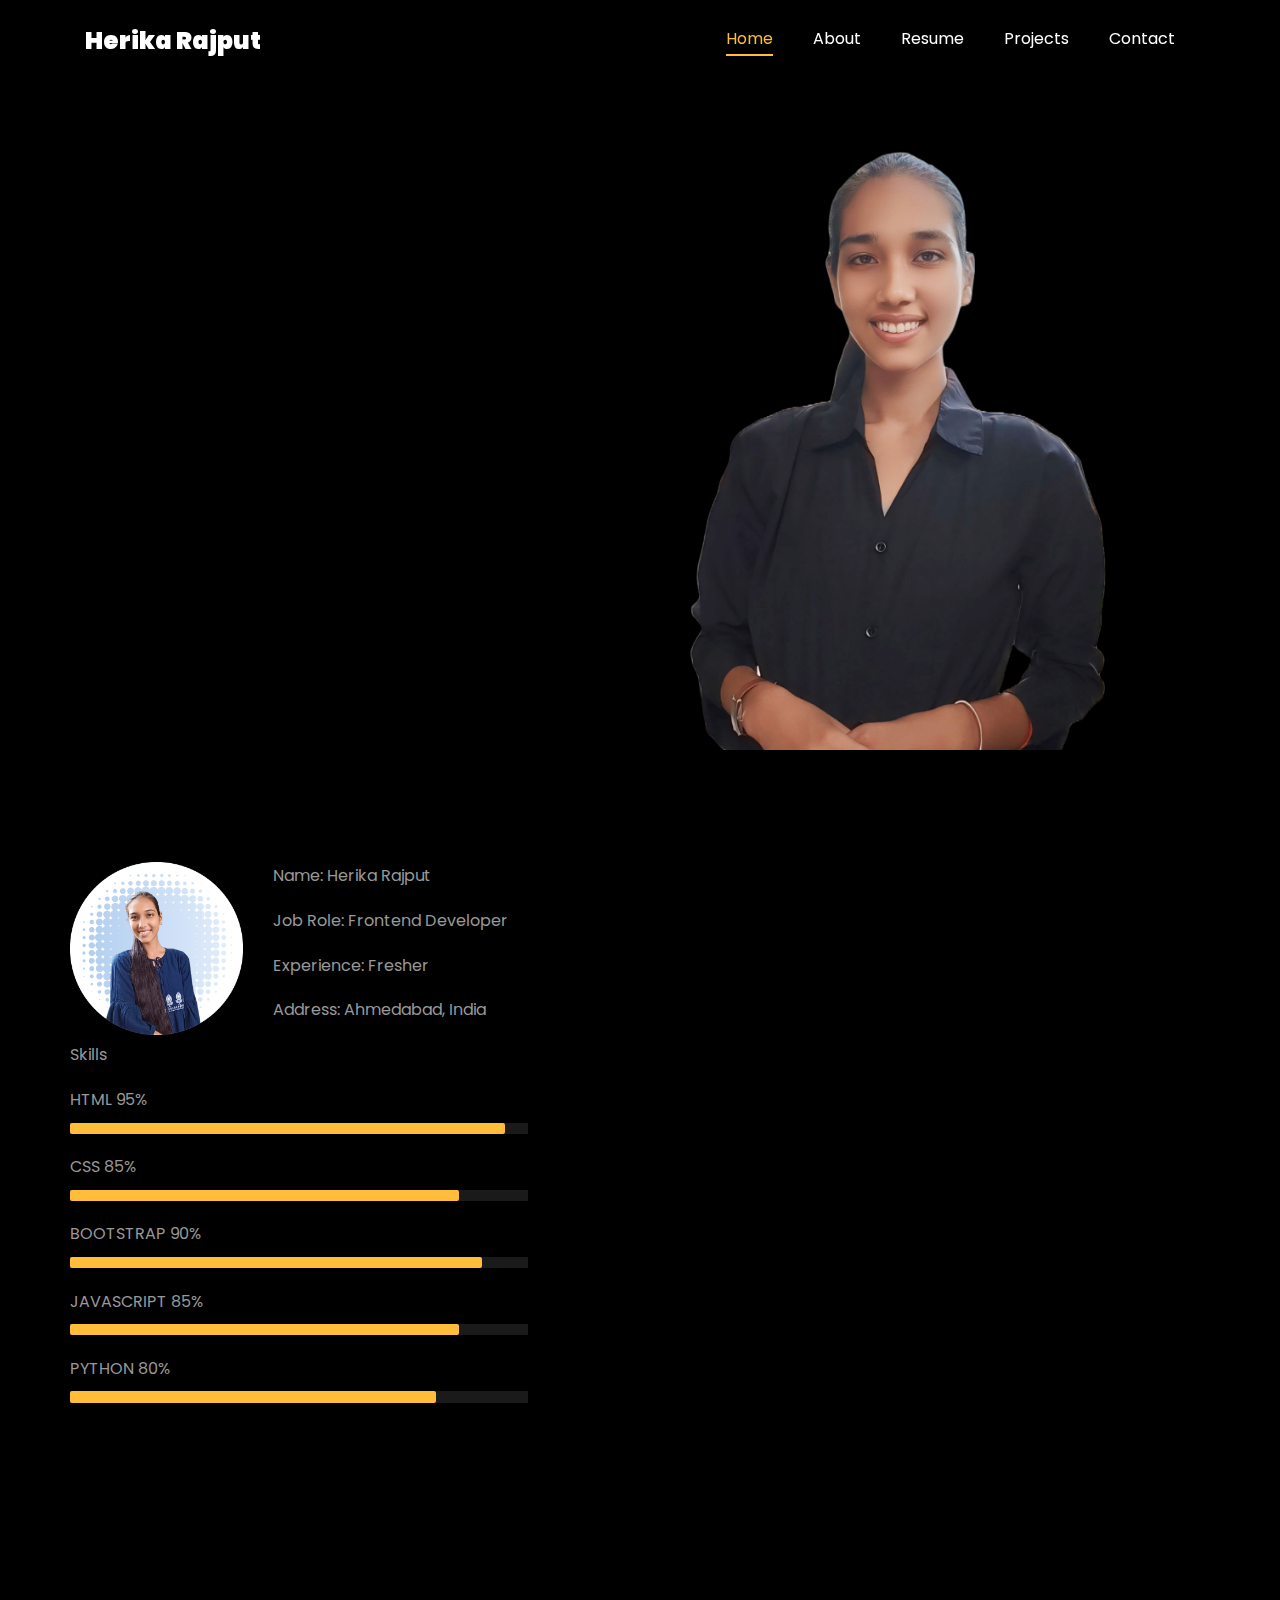
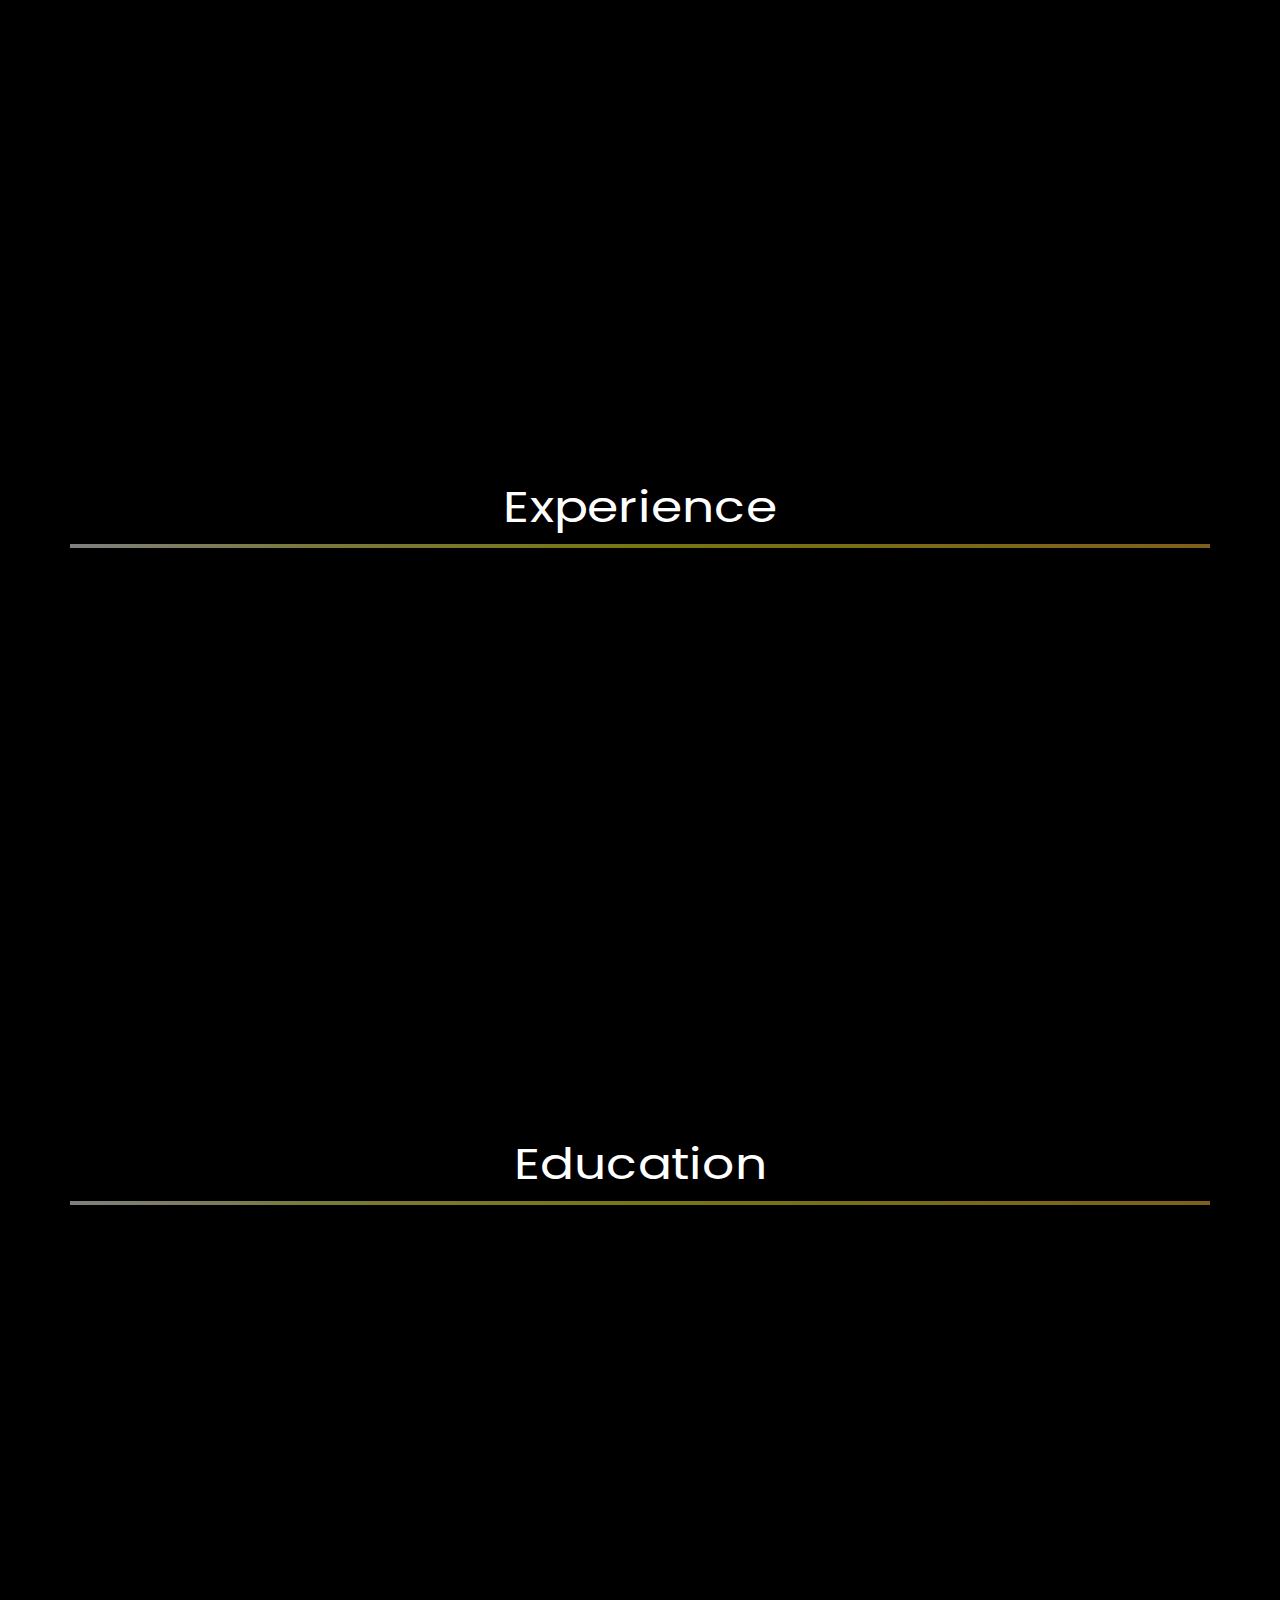
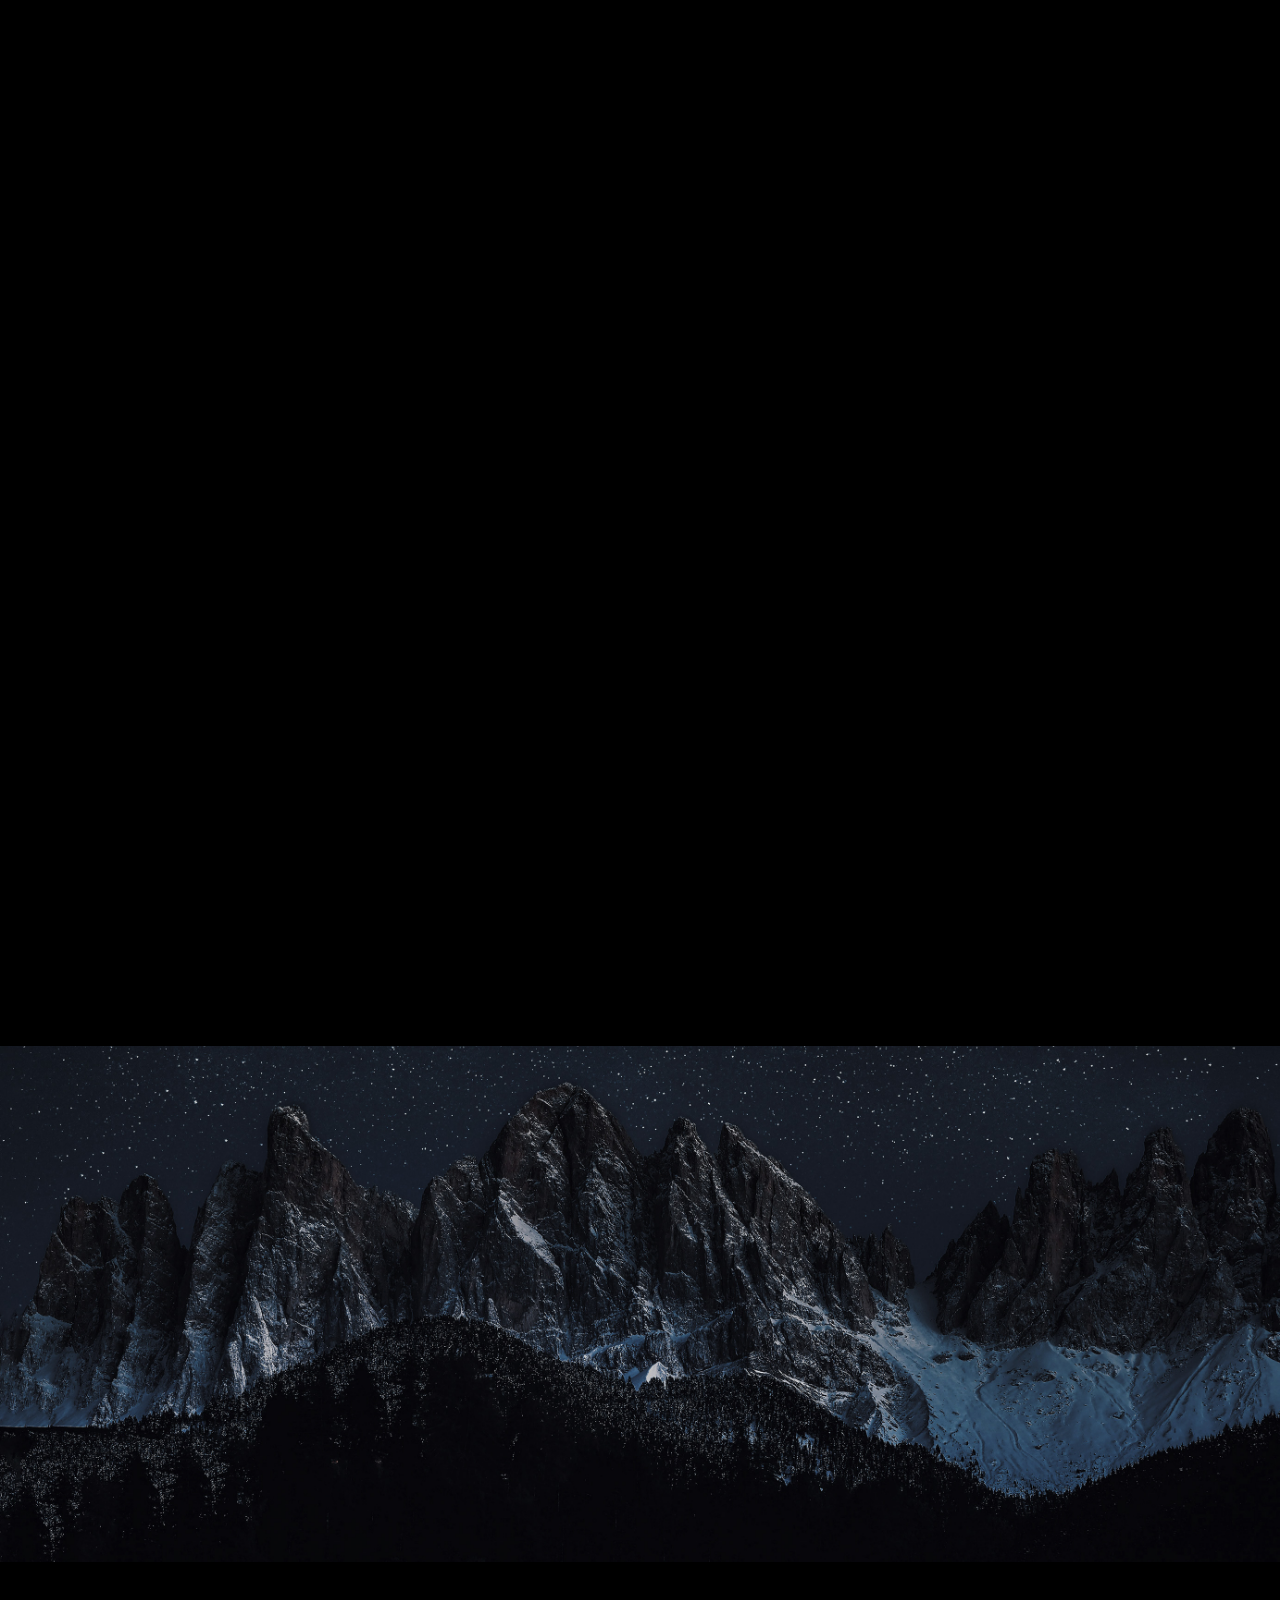
<file: Portfolio-Website-Template-main/index.html>
<!DOCTYPE html>
<html lang="en">

<head>
	<title>Herika Rajput Portfolio</title>
	<meta charset="utf-8">
	<meta name="viewport" content="width=device-width, initial-scale=1, shrink-to-fit=no">

	<link href="https://fonts.googleapis.com/css?family=Poppins:100,200,300,400,500,600,700,800,900" rel="stylesheet">

	<link rel="stylesheet" href="style.css">

	<link rel="stylesheet" href="css/open-iconic-bootstrap.min.css">
	<link rel="stylesheet" href="css/animate.css">

	<link rel="stylesheet" href="css/owl.carousel.min.css">
	<link rel="stylesheet" href="css/owl.theme.default.min.css">
	<link rel="stylesheet" href="css/magnific-popup.css">

	<link rel="stylesheet" href="css/aos.css">

	<link rel="stylesheet" href="css/ionicons.min.css">

	<link rel="stylesheet" href="css/flaticon.css">
	<link rel="stylesheet" href="css/icomoon.css">
	<link rel="stylesheet" href="css/style.css">

</head>

<body data-spy="scroll" data-target=".site-navbar-target" data-offset="300">


	<nav class="navbar navbar-expand-lg navbar-dark ftco_navbar ftco-navbar-light site-navbar-target" id="ftco-navbar">
		<div class="container">
			<a class="navbar-brand" href="index.html">Herika Rajput</a>
			<button class="navbar-toggler js-fh5co-nav-toggle fh5co-nav-toggle" type="button" data-toggle="collapse"
				data-target="#ftco-nav" aria-controls="ftco-nav" aria-expanded="false" aria-label="Toggle navigation">
				<span class="oi oi-menu"></span> Menu
			</button>

			<div class="collapse navbar-collapse" id="ftco-nav">
				<ul class="navbar-nav nav ml-auto">
					<li class="nav-item"><a href="#home-section" class="nav-link"><span>Home</span></a></li>
					<li class="nav-item"><a href="#about-section" class="nav-link"><span>About</span></a></li>
					<li class="nav-item"><a href="#resume-section" class="nav-link"><span>Resume</span></a></li>
					<li class="nav-item"><a href="#project-section" class="nav-link"><span>Projects</span></a></li>
					<li class="nav-item"><a href="#contact-section" class="nav-link"><span>Contact</span></a></li>
				</ul>
			</div>
		</div>
	</nav>
	<section id="home-section" class="hero">
		<div class="home-slider  owl-carousel">
			<div class="slider-item ">
				<div class="overlay"></div>
				<div class="container">
					<div class="row d-md-flex no-gutters slider-text align-items-end justify-content-end"
						data-scrollax-parent="true">
						<div class="one-third js-fullheight order-md-last img"
							style="background-image:url(images/bg_1.png);">
							<div class="overlay"></div>
						</div>
						<div class="one-forth d-flex  align-items-center ftco-animate"
							data-scrollax=" properties: { translateY: '70%' }">
							<div class="text">
								<span class="subheading">Hello!</span>
								<h1 class="mb-4 mt-3">I'm <span>Herika Rajput</span></h1>

								<!-- Element to contain animated typing -->
								<span id="typing-animation"></span>

								<script>

									// Initialize the typing animation
									const typingAnimationElement = document.getElementById('typing-animation');

									// Create an array of typing text
									const typingTexts = [
										//'Engineer  ',
										//'YouTuber  ',
										//'Teacher   ',
										'Developer   ',
										'Student   ',
									];

									// Create a function to display the typing animation for a given text
									function playTypingAnimation(text) {
										// Loop through each character and add it to the element
										for (let i = 0; i < text.length; i++) {
											setTimeout(() => {
												typingAnimationElement.textContent += text[i];
											}, i * 200); // Increase the delay to slow down the typing animation
										}

										// Once the animation is complete, reset the text and start over
										setTimeout(() => {
											typingAnimationElement.textContent = '';
											playTypingAnimation(typingTexts[(typingTexts.indexOf(text) + 1) % typingTexts.length]);
										}, text.length * 200);
									}

									// Start the typing animation loop
									playTypingAnimation(typingTexts[0]);

								</script>

								<br>
								<br>
								<h2>Web Developer</h2>
								<!-- <h2 class="d-flex" style="margin-bottom: 0">With over 5 years of experience</h2> -->
								<!-- <br> -->
								<!-- <p><a href="https://www.youtube.com/@RishabhMishraOfficial"
										class="btn btn-primary py-3 px-4">YouTube</a> -->
								<a href="https://github.com/herikarajput3" target="_blank"
									class="btn btn-primary py-3 px-4">My
									works</a>
								<!-- <a href="https://github.com/rishabhnmishra"
										class="btn btn-white btn-outline-white py-3 px-4">My works</a> -->
								</p>
							</div>
						</div>
					</div>
				</div>
			</div>
		</div>
	</section>



	<section class="ftco-about img ftco-section ftco-no-pb" id="about-section">
		<div class="container">
			<div class="row">
				<div class="row d-flex align-items-stretch">
					<!-- <div class="row d-flex"> -->
					<div class="col-md-6 col-lg-5 d-flex">
						<div class="img-about img d-flex align-items-stretch">
							<div class="overlay">
								<div class="row">
									<div class="col-sm-6 col-md-5">
										<div class="about-img">
											<img src="images/about-me.png" class="img-fluid rounded b-shadow-a" alt="">
										</div>
									</div>
									<!-- Details next to profile image -->
									<div class="col-sm-6 col-md-7">
										<div class="about-info">
											<p><span class="title-s">Name: </span> <span>Herika Rajput</span></p>
											<p><span class="title-s">Job Role: </span> <span>Frontend Developer</span>
											</p>
											<p><span class="title-s">Experience: </span> <span>Fresher</span>
											</p>
											<p><span class="title-s">Address: </span> <span>Ahmedabad, India</span></p>
										</div>
									</div>
								</div>

								<div class="skill-mf">
									<p class="title-s">Skills</p>
									<span>HTML</span> <span class="pull-right">95%</span>
									<div class="progress">
										<div class="progress-bar" role="progressbar" style="width: 95%;"
											aria-valuenow="95" aria-valuemin="0" aria-valuemax="100"></div>
									</div>

									<span>CSS</span> <span class="pull-right">85%</span>
									<div class="progress">
										<div class="progress-bar" role="progressbar" style="width: 85%"
											aria-valuenow="85" aria-valuemin="0" aria-valuemax="100"></div>
									</div>

									<span>BOOTSTRAP</span> <span class="pull-right">90%</span>
									<div class="progress">
										<div class="progress-bar" role="progressbar" style="width: 90%"
											aria-valuenow="90" aria-valuemin="0" aria-valuemax="100"></div>
									</div>

									<span>JAVASCRIPT</span> <span class="pull-right">85%</span>
									<div class="progress">
										<div class="progress-bar" role="progressbar" style="width: 85%"
											aria-valuenow="85" aria-valuemin="0" aria-valuemax="100"></div>
									</div>

									<span>PYTHON</span> <span class="pull-right">80%</span>
									<div class="progress">
										<div class="progress-bar" role="progressbar" style="width: 80%"
											aria-valuenow="80" aria-valuemin="0" aria-valuemax="100"></div>
									</div>
								</div>
							</div>
						</div>
					</div>

					<div class="col-md-6 col-lg-7 pl-lg-5 pb-5">
						<div class="row justify-content-start pb-3">
							<div class="col-md-12 heading-section ftco-animate">

								<h1 class="big">About</h1>
								<h2 class="mb-4">About Me</h2>

								<p>I'm a third-year BCA student passionate about technology and continuous learning.
									Although I lack formal experience, I see every challenge as a chance to grow in
									software development.</p>

								<p>Currently focused on web development, my goal is to help businesses succeed by
									building impactful, user-friendly websites.</p>

								<p>I’m open to collaboration and excited to connect with like-minded individuals on
									exciting projects.</p>

								<ul class="about-info mt-4 px-md-0 px-2">
									<li class="d-flex"><span>Profile:</span> <span>Frontend Developer</span>
									</li>
									<li class="d-flex"><span>Domain:</span> <span>Web Development</span></li>
									<li class="d-flex"><span>Education:</span> <span>Bachelor of Computer
											Application (BCA)</span></li>
									<li class="d-flex"><span>Language:</span> <span>English, Hindi, Gujarati</span></li>
									<li class="d-flex"><span>Technologies:</span> <span>HTML, CSS, Bootstrap 5</span>
									</li>
									<li class="d-flex"><span>Other Skills:</span> <span>GitHub</span></li>
									<li class="d-flex"><span>Interest:</span> <span>Learning new technologies, Web
											Development</span></li>
								</ul>
							</div>
						</div>


						<div class="counter-wrap ftco-animate d-flex mt-md-3">
							<div class="text">
								<p class="mb-4">
									<span class="number" data-number="5">0</span> <span>+</span>
									<span>&nbsp; Projects completed</span>
								</p>
								<p><a href="https://www.linkedin.com/in/herika-rajput/" target="_blank"
										class="btn btn-primary py-3 px-3">LinkedIn</a></p>
							</div>
						</div>
					</div>
				</div>
			</div>
		</div>
	</section>




	<section class="ftco-section ftco-no-pb" id="resume-section">
		<div class="container">
			<div class="row justify-content-center pb-5">
				<div class="col-md-10 heading-section text-center ftco-animate">
					<h1 class="big big-2">Resume</h1>
					<h2 class="mb-4">Resume</h2>
					<p>I'm a third-year BCA student with a strong foundation in HTML, CSS, and Bootstrap. Eager to
						expand my skills in web development, I am passionate about building responsive, user-friendly
						websites and continuously learning new technologies.</p>
				</div>
			</div>

			<div class="row">
				<h1 class="big-4">Experience</h1>
				<div class="underline"></div>
			</div>
			<br>

			<!-- <div class="row">
				<div class="col-md-6">
					<div class="resume-wrap ftco-animate">
						<span class="date">2021-Present</span>
						<h2>Senior Data Analyst</h2>
						<span class="position">Merkle</span>
						<p class="mt-4">Merkle, a leading CXM and media company with over 10K+ professionals globally.
							It's a part of Dentsu International.
						<ul>
							<li>Analysed ad campaigns, clickstream, and customer surveys data, identified an increasing
								demand and launched a strategic product line.</li>
							<li>Developed time series forecasting models to predict sales and optimize marketing
								budgets, got model performance of 92%.</li>
							<li>Designed and executed A/B tests, performed rigorous statistical analysis. Led to 20% MoM
								increase in the conversion rate.</li>
						</ul>
						</p>
					</div>

				</div>

				<div class="col-md-6">
					<div class="resume-wrap ftco-animate">
						<span class="date">2018-2021</span>
						<h2>Senior Data Analyst</h2>
						<span class="position">iQuanti</span>
						<p class="mt-4">iQuanti is a data-driven digital marketing analytics and solutions company,
							helps top 100 global brands.
						<ul>
							<li>Performed in-depth market research and analysis to create online pages. Resulted in
								~100% website growth and 30% increase in conversion rate YoY.</li>
							<li>Delivered multiple training and mentorship sessions on analytical tools like SQL, MS
								Excel, Power BI, Tableau and Python.</li>
							<li>Performed migration and enhancements for merchandising dashboard, involved data
								integration and its feature improvement.</li>
						</ul>
						</p>
					</div>

				</div>
			</div> -->

			<div class="row">
				<div class="col-md-6">
					<div class="resume-wrap ftco-animate">
						<span class="date">2024-Present</span>
						<h2>Frontend Developer (Student)</h2>
						<span class="position">Bachelor of Computer Applications (BCA)</span>
						<p class="mt-4">
							Currently pursuing BCA with a focus on web development. Proficient in:
						<ul>
							<li>Building responsive websites using HTML, CSS, and Bootstrap.</li>
							<li>Creating clean and user-friendly designs while ensuring cross-browser compatibility.
							</li>
							<li>Collaborating on projects and learning new technologies to expand my skill set.</li>
						</ul>
						</p>
					</div>
				</div>

				<div class="col-md-6">
					<div class="resume-wrap ftco-animate">
						<span class="date">2023-2024</span>
						<h2>Web Development Projects</h2>
						<span class="position">Personal & Academic Projects</span>
						<p class="mt-4">
							Worked on multiple web development projects:
						<ul>
							<li>Developed responsive landing pages using HTML, CSS, and Bootstrap.</li>
							<li>Collaborated with peers on projects focused on learning front-end technologies.</li>
							<li>Continuously improving skills in web development and design best practices.</li>
						</ul>
						</p>
					</div>
				</div>
			</div>

			<br>
			<br>

			<div class="row">
				<h1 class="big-4">Education</h1>
				<div class="underline"></div>
			</div>
			<br>

			<!-- <div class="row">
				<div class="col-md-6">
					<div class="resume-wrap ftco-animate">
						<span class="date">2014-2018</span>
						<h2>Bachelor of Engineering</h2>
						<span class="position">Visvesvaraya Technological University</span>
						<p class="mt-4">Grade: First class distinction.</p>
					</div>
				</div>

				<div class="col-md-6">
					<div class="resume-wrap ftco-animate">
						<span class="date">2012-2013</span>
						<h2>Higher Secondary School</h2>
						<span class="position">Army Public School</span>
						<p class="mt-4">Grade: First class distinction.</p>
					</div>
				</div>
			</div> -->

			<div class="row">
				<div class="col-md-6">
					<div class="resume-wrap ftco-animate">
						<span class="date">2022-Present</span>
						<h2>Bachelor of Computer Applications</h2>
						<span class="position">Government BCA College</span>
						<p class="mt-4">Currently pursuing a BCA.</p>
					</div>
				</div>

				<div class="col-md-6">
					<div class="resume-wrap ftco-animate">
						<span class="date">2019-2021</span>
						<h2>Higher Secondary School</h2>
						<span class="position">Madhav International School</span>
						<p class="mt-4">Grade: First class distinction.</p>
					</div>
				</div>
			</div>

			<div class="row justify-content-center mt-5">
				<div class="col-md-6 text-center ftco-animate">
					<p><a href="#" class="btn btn-primary py-4 px-5">Download CV</a></p>
				</div>
			</div>
		</div>
	</section>



	<section class="ftco-section" id="project-section">
		<div class="container">
			<div class="row justify-content-center mb-5 pb-5">
				<div class="col-md-7 heading-section text-center ftco-animate">
					<h1 class="big big-2">Projects</h1>
					<h2 class="mb-4">Projects</h2>
					<p>Below are examples of web development projects using HTML, CSS, and Bootstrap.</p>

				</div>
			</div>
			<div class="row d-flex">
				<div class="col-md-4 d-flex ftco-animate">
					<div class="blog-entry justify-content-end">
						<a href="https://github.com/herikarajput3/Bootstrap-Projects/tree/main/Project_1"
							target="_blank" class="block-20 zoom-effect"
							style="background-image: url('images/proj_1.jpg');">
						</a>
						<div class="text mt-3 float-right d-block">

							<h3 class="heading"><a
									href="https://github.com/herikarajput3/Bootstrap-Projects/tree/main/Project_1"
									target="_blank">Ashion
									- Best Fashion Design</a></h3>
							<p>Created a responsive fashion design website showcasing the latest trends and styles,
								featuring an elegant layout and user-friendly navigation.</p>
						</div>
					</div>
				</div>
				<div class="col-md-4 d-flex ftco-animate">
					<div class="blog-entry justify-content-end">
						<a href="https://github.com/herikarajput3/Bootstrap-Projects/tree/main/Project_2"
							target="_blank" class="block-20 zoom-effect"
							style="background-image: url('images/proj_2.jpg');">
						</a>
						<div class="text mt-3 float-right d-block">

							<h3 class="heading"><a
									href="https://github.com/herikarajput3/Bootstrap-Projects/tree/main/Project_2"
									target="_blank">Thapa Technical Website with Bootstrap 5.3</a></h3>
							<p>Developed a responsive website using Bootstrap 5.3, featuring modern design elements and
								intuitive navigation for a seamless user experience.</p>
						</div>
					</div>
				</div>
				<!-- <div class="col-md-4 d-flex ftco-animate">
					<div class="blog-entry">
						<a href="https://github.com/rishabhnmishra/Madhav_Store_Analysis_PowerBI/blob/main/Madhav%20Store%20dashboard.jpg"
							class="block-20 zoom-effect" style="background-image: url('images/proj_3.jpg');">
						</a>
						<div class="text mt-3 float-right d-block">

							<h3 class="heading"><a
									href="https://github.com/rishabhnmishra/Madhav_Store_Analysis_PowerBI/blob/main/Madhav%20Store%20dashboard.jpg">Power
									BI Sales dashboard Project for Beginners</a></h3>
							<p>Designed a power bi dashboard for Madhav Store to track and analyze the online sales data
								acorss India.</p>
						</div>
					</div>
				</div> -->
			</div>
			<!-- <br> -->
			<!-- added justify-content-center to center align the last two projects -->
			<!-- <div class="row d-flex justify-content-center">
				<div class="col-md-4 d-flex ftco-animate">
					<div class="blog-entry justify-content-end">
						<a href="https://github.com/rishabhnmishra/sales_forecasting/tree/main"
							class="block-20 zoom-effect" style="background-image: url('images/proj_4.jpg');">
						</a>
						<div class="text mt-3 float-right d-block">

							<h3 class="heading"><a
									href="https://github.com/rishabhnmishra/sales_forecasting/tree/main">Sales Forecast-
									Time Series Forecasting</a></h3>
							<p>Used multiple machine learning models to forecast sales (retail store) and performed time
								series analysis.</p>
						</div>
					</div>
				</div>
				<div class="col-md-4 d-flex ftco-animate">
					<div class="blog-entry justify-content-end">
						<a href="https://github.com/rishabhnmishra/customer_segmentation/blob/main/Customer_Segmentation-final.ipynb"
							class="block-20 zoom-effect" style="background-image: url('images/proj_5.jpg');">
						</a>
						<div class="text mt-3 float-right d-block">

							<h3 class="heading"><a
									href="https://github.com/rishabhnmishra/customer_segmentation/blob/main/Customer_Segmentation-final.ipynb">Customer
									Segmentation using clustering model</a></h3>
							<p>Developed a ML model to give various recommendations of financial products &amp; services
								on target customer groups.</p>
						</div>
					</div>
				</div>
			</div> -->
		</div>
	</section>

	<section class="ftco-section ftco-no-pt ftco-no-pb ftco-counter img" id="section-counter">
		<div class="container">
			<div class="row d-md-flex align-items-center">
				<div class="col-md d-flex justify-content-center counter-wrap ftco-animate">
					<div class="block-18">
						<div class="text">
							<strong class="number" data-number="2">0</strong>
							<span>Skills Acquired</span>
						</div>
					</div>
				</div>
				<div class="col-md d-flex justify-content-center counter-wrap ftco-animate">
					<div class="block-18">
						<div class="text">
							<strong class="number" data-number="3">0</strong>
							<span>Projects</span>
						</div>
					</div>
				</div>
				<div class="col-md d-flex justify-content-center counter-wrap ftco-animate">
					<div class="block-18">
						<div class="text">
							<strong class="number" data-number="10">0</strong>
							<span>Courses Taken</span>
						</div>
					</div>
				</div>
				<div class="col-md d-flex justify-content-center counter-wrap ftco-animate">
					<div class="block-18">
						<div class="text">
							<strong class="number" data-number="50">0</strong>
							<span>Cups of coffee</span>
						</div>
					</div>
				</div>
			</div>
		</div>

		<div class="ftco-section ftco-hireme img margin-top" style="background-image: url(images/bg_1.jpg)">
			<!-- <div class="container"> -->
			<div class="row justify-content-center">
				<div class="col-md-7 ftco-animate text-center">
					<h2>More projects on<span> Github </span> </h2>
					<div class="heading">
						<h4> I love to build user-friendly websites and explore the latest web development trends </h4>

						<br>
						<p><a href="https://github.com/herikarajput3" class="btn btn-primary py-3 px-5"
								target="_blank">GitHub</a></p>
					</div>
				</div>
			</div>
			<!-- </div> -->
		</div>
	</section>



	<section class="ftco-section contact-section ftco-no-pb" id="contact-section">
		<div class="container">
			<div class="row justify-content-center mb-5 pb-3">
				<div class="col-md-7 heading-section text-center ftco-animate">
					<h1 class="big big-2">Contact</h1>
					<h2 class="mb-4">Contact Me</h2>
					<p>Below are the details to reach out to me!</p>
				</div>
			</div>

			<div class="row d-flex contact-info mb-5">
				<div class="col-md-6 col-lg-3 d-flex ftco-animate">
					<div class="align-self-stretch box p-4 text-center">
						<div class="icon d-flex align-items-center justify-content-center">
							<span class="icon-map-signs"></span>
						</div>
						<h3 class="mb-4">Address</h3>
						<p>Ahmedabad, India</p>
					</div>
				</div>
				<div class="col-md-6 col-lg-3 d-flex ftco-animate">
					<div class="align-self-stretch box p-4 text-center">
						<div class="icon d-flex align-items-center justify-content-center">
							<span class="icon-phone2"></span>
						</div>
						<h3 class="mb-4">Contact Number</h3>
						<p><a href="tel://0101010101">+ 0 101 0101 101</a></p>
					</div>
				</div>
				<div class="col-md-6 col-lg-3 d-flex ftco-animate">
					<div class="align-self-stretch box p-4 text-center">
						<div class="icon d-flex align-items-center justify-content-center">
							<span class="icon-paper-plane"></span>
						</div>
						<h3 class="mb-4">Email Address</h3>
						<p><a href="mailto:info@yoursite.com">herikarajput0344.com</a></p>
					</div>
				</div>
				<div class="col-md-6 col-lg-3 d-flex ftco-animate">
					<div class="align-self-stretch box p-4 text-center">
						<div class="icon d-flex align-items-center justify-content-center">
							<span class="icon-globe"></span>
						</div>
						<h3 class="mb-4">Download Resume</h3>
						<p><a href="#">resumelink</a></p>
					</div>
				</div>

				<div class="container">
					<br>
					<br>
					<div class="row justify-content-center">
						<div class="col-md-7 ftco-animate text-center">
							<h2>Have a<span> Question? </span> <a href="#" class="btn btn-primary py-3 px-5">Click
									Here</a> </h2>
						</div>
					</div>
					<br>
					<ul class="ftco-footer-social list-unstyled d-flex justify-content-center align-items-center mb-0">
						<li class="ftco-animate normal-txt">Find me on </li>
						<!-- <li class="ftco-animate"><a href="https://www.youtube.com/@RishabhMishraOfficial"><span
									class="icon-youtube"></span></a></li> -->
						<li class="ftco-animate"><a href="https://www.linkedin.com/in/herika-rajput/"><span
									class="icon-linkedin"></span></a></li>
						<li class="ftco-animate"><a href="#"><span
									class="icon-twitter"></span></a></li>
						<li class="ftco-animate"><a href="#"><span
									class="icon-facebook"></span></a></li>
						<li class="ftco-animate"><a href="#"><span
									class="icon-instagram"></span></a></li>
					</ul>
					<br>
				</div>
			</div>
	</section>




	<footer class="ftco-footer ftco-section">
		<div class="container">
			<div class="row">
				<div class="col-md-12 text-center">

					<p><!-- Link back to Colorlib can't be removed. Template is licensed under CC BY 3.0. -->
						Copyright &copy;
						<script>document.write(new Date().getFullYear());</script> All rights reserved | This template
						is made with <i class="icon-heart color-danger" aria-hidden="true"></i> by <a
							href="https://colorlib.com" target="_blank">Colorlib</a>
						<!-- Link back to Colorlib can't be removed. Template is licensed under CC BY 3.0. -->
					</p>
				</div>
			</div>
		</div>
	</footer>


	<!-- loader -->
	<div id="ftco-loader" class="show fullscreen"><svg class="circular" width="48px" height="48px">
			<circle class="path-bg" cx="24" cy="24" r="22" fill="none" stroke-width="4" stroke="#eeeeee" />
			<circle class="path" cx="24" cy="24" r="22" fill="none" stroke-width="4" stroke-miterlimit="10"
				stroke="#F96D00" />
		</svg></div>


	<script src="js/jquery.min.js"></script>
	<script src="js/jquery-migrate-3.0.1.min.js"></script>
	<script src="js/popper.min.js"></script>
	<script src="js/bootstrap.min.js"></script>
	<script src="js/jquery.easing.1.3.js"></script>
	<script src="js/jquery.waypoints.min.js"></script>
	<script src="js/jquery.stellar.min.js"></script>
	<script src="js/owl.carousel.min.js"></script>
	<script src="js/jquery.magnific-popup.min.js"></script>
	<script src="js/aos.js"></script>
	<script src="js/jquery.animateNumber.min.js"></script>
	<script src="js/scrollax.min.js"></script>

	<script src="js/main.js"></script>

</body>

</html>
</file>
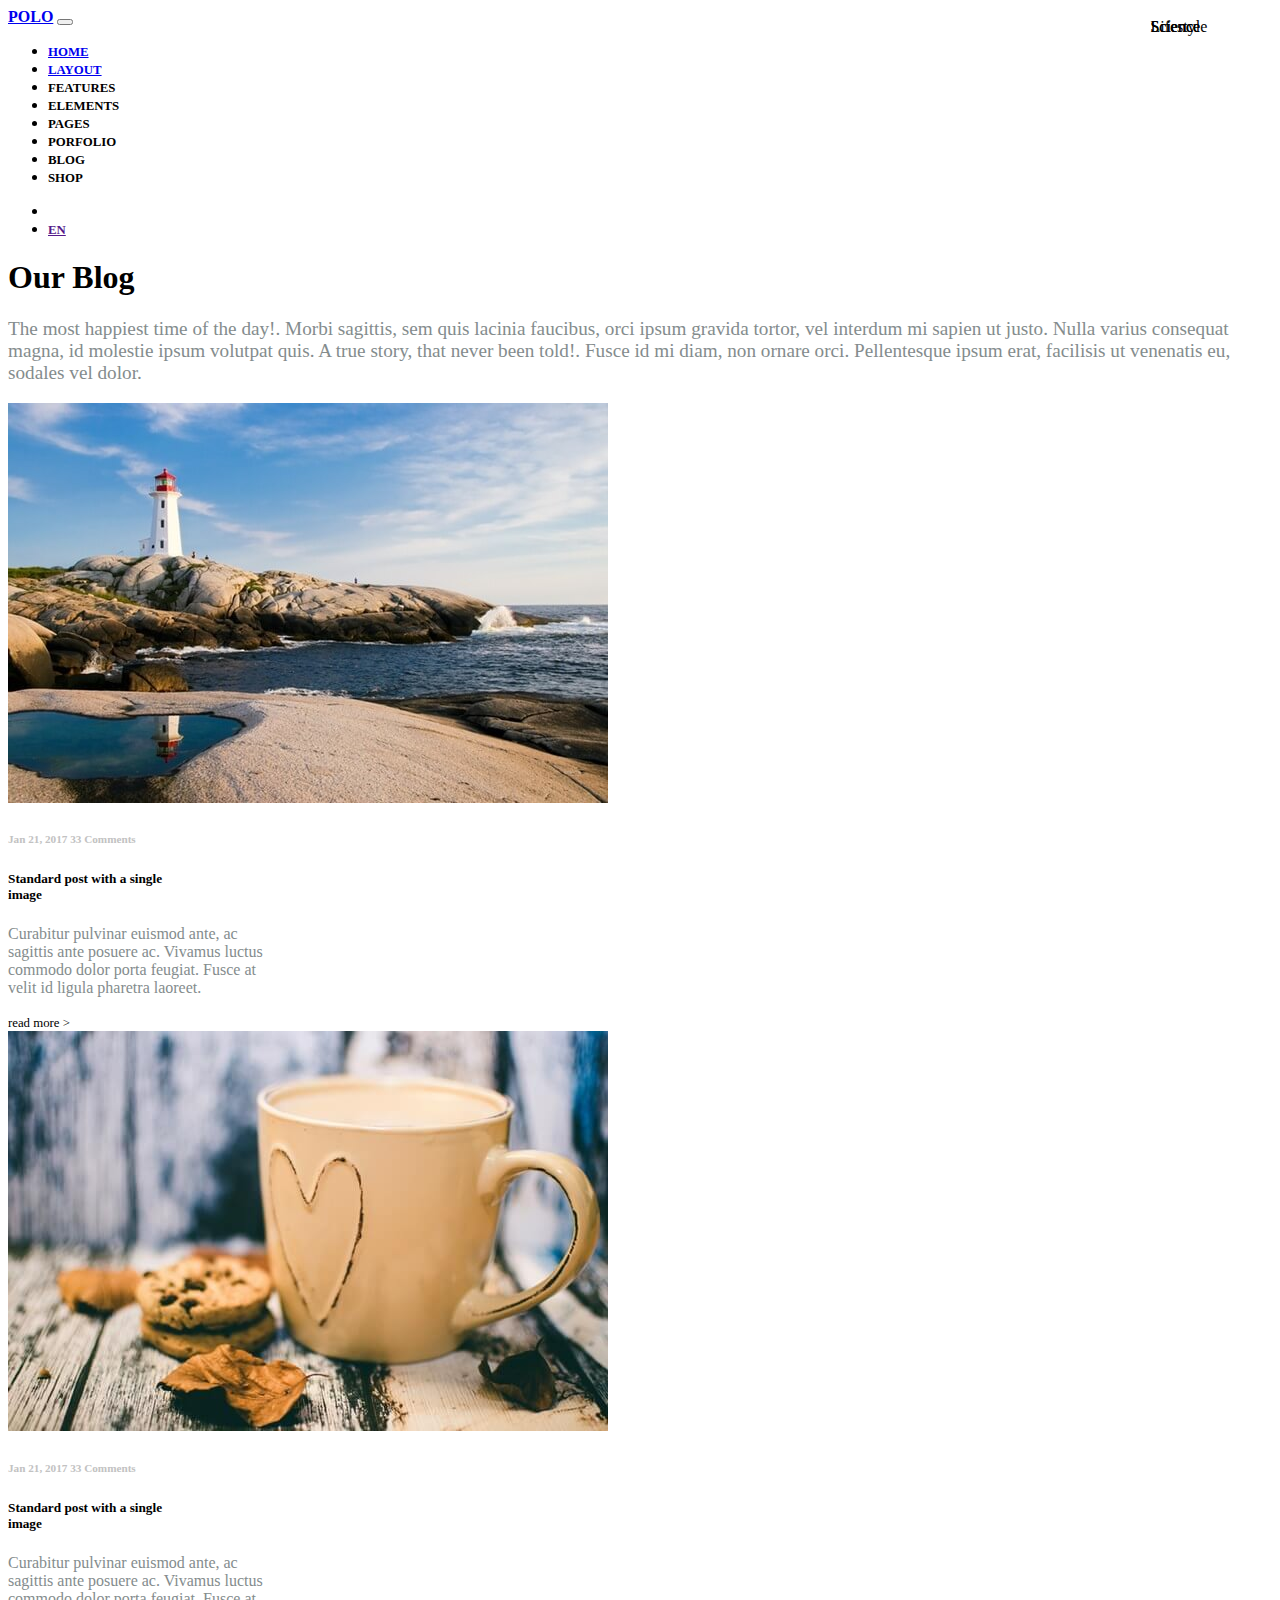
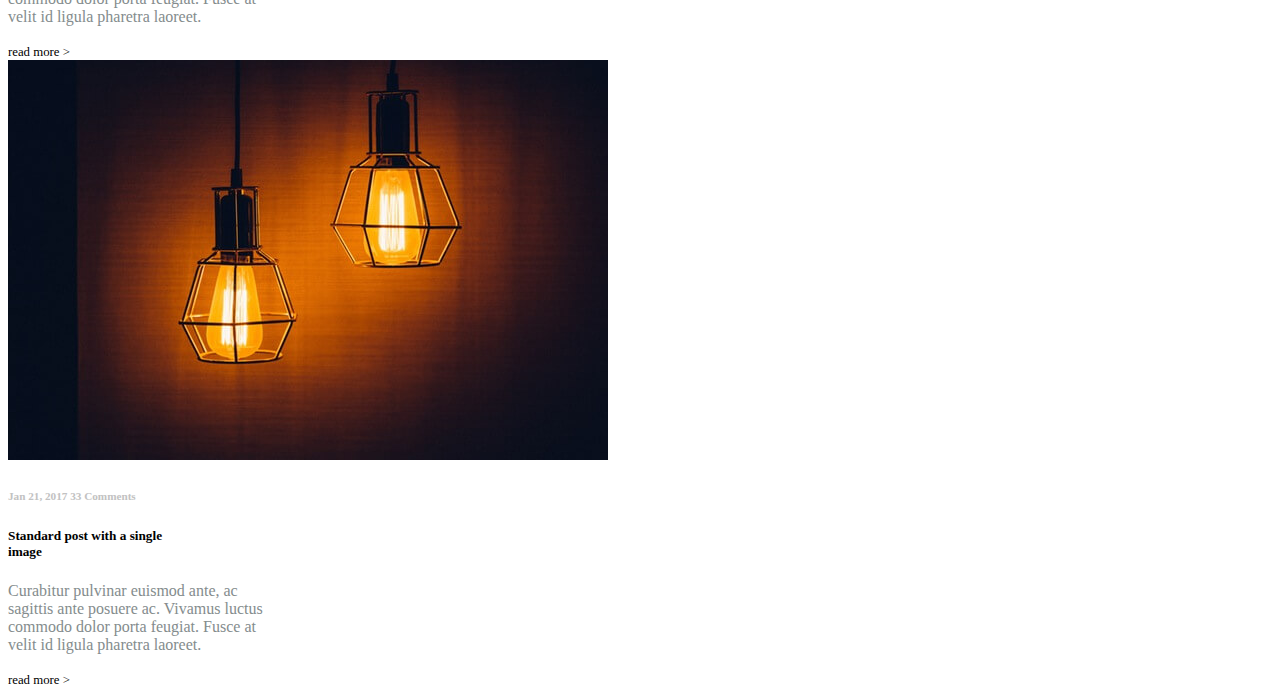
<file: Project_3/index.html>
<!DOCTYPE html>
<html lang="en">

<head>
    <meta charset="UTF-8">
    <meta name="viewport" content="width=device-width, initial-scale=1.0">
    <title>POLO|Multi-Purpose HTML5 Template</title>

    <!-- Bootstrap CDN -->
    <link href="https://cdn.jsdelivr.net/npm/bootstrap@5.1.3/dist/css/bootstrap.min.css" rel="stylesheet"
        integrity="sha384-1BmE4kWBq78iYhFldvKuhfTAU6auU8tT94WrHftjDbrCEXSU1oBoqyl2QvZ6jIW3" crossorigin="anonymous">

    <script src="https://cdn.jsdelivr.net/npm/bootstrap@5.1.3/dist/js/bootstrap.bundle.min.js"
        integrity="sha384-ka7Sk0Gln4gmtz2MlQnikT1wXgYsOg+OMhuP+IlRH9sENBO0LRn5q+8nbTov4+1p"
        crossorigin="anonymous"></script>

    <!-- Font Awesome CDN -->
    <link rel="stylesheet" href="https://cdnjs.cloudflare.com/ajax/libs/font-awesome/6.6.0/css/all.min.css"
        integrity="sha512-Kc323vGBEqzTmouAECnVceyQqyqdsSiqLQISBL29aUW4U/M7pSPA/gEUZQqv1cwx4OnYxTxve5UMg5GT6L4JJg=="
        crossorigin="anonymous" referrerpolicy="no-referrer" />
    <!-- external css -->
    <link rel="stylesheet" href="style.css">
</head>

<body class="bg-light">

    <!-- Navigation bar -->
    <nav class="navbar fixed-top navbar-expand-lg navbar-light bg-white shadow p-2">
        <div class="container-fluid">
            <a class="navbar-brand fs-1" href="#">POLO</a>
            <button class="navbar-toggler" type="button" data-bs-toggle="collapse"
                data-bs-target="#navbarSupportedContent" aria-controls="navbarSupportedContent" aria-expanded="false"
                aria-label="Toggle navigation">
                <span class="navbar-toggler-icon"></span>
            </button>
            <div class="collapse navbar-collapse" id="navbarSupportedContent">
                <ul class="navbar-nav ms-auto mb-2 mb-lg-0">
                    <li class="nav-item">
                        <a class="nav-link" href="#">Home</a>
                    </li>
                    <li class="nav-item">
                        <a class="nav-link" href="#">Layout</a>
                    </li>
                    <li class="nav-item">
                        <a class="nav-link">features</a>
                    </li>
                    <li class="nav-item">
                        <a class="nav-link">elements</a>
                    </li>
                    <li class="nav-item">
                        <a class="nav-link">pages</a>
                    </li>
                    <li class="nav-item">
                        <a class="nav-link">porfolio</a>
                    </li>
                    <li class="nav-item">
                        <a class="nav-link">blog</a>
                    </li>
                    <li class="nav-item">
                        <a class="nav-link">shop</a>
                    </li>
                </ul>
                <ul class="navbar-nav">

                    <li class="nav-item">
                        <a class="nav-link" href=""><i class="fa-solid fa-magnifying-glass"></i></a>
                    </li>
                    <li class="nav-item">
                        <a class="nav-link" href=""><i class="fa-solid fa-globe position-relative"></i>
                            <span class="position-absolute start-85 translate-middle badge fw-light text-dark"> EN
                            </span>
                        </a>
                    </li>
                </ul>
            </div>
        </div>
    </nav>

    <header>
        <div class="container px-5 mt-5 pt-5">
            <div class="row">
                <div class="col-12">
                    <h1 class="text-uppercase my-5 display-5 blog"><span
                            class="border-bottom border-info border-3 mt-5">Our</span> Blog</h1>

                    <p class="blog-para lh-sm mb-5">
                        The most happiest time of the day!. Morbi sagittis, sem quis lacinia faucibus, orci ipsum
                        gravida tortor, vel interdum mi sapien ut justo. Nulla varius consequat magna, id molestie ipsum
                        volutpat quis. A true story, that never been told!. Fusce id mi diam, non ornare orci.
                        Pellentesque ipsum erat, facilisis ut venenatis eu, sodales vel dolor.

                    </p>
                </div>
            </div>
            <div class="row mb-5">
                <!-- 1st col -->
                <div class="col-xl-4 col-md-6 gy-4">
                    <div class="card">
                        <img src="assets/1st img.jpg" class="card-img-top card-img" alt="...">
                        <div class="label btn btn-primary rounded-pill p-0">Lifestyle</div>
                        <div class="card-body">
                            <h6 class="date">Jan 21, 2017 33 Comments</h6>
                            <h5 class="card-title">Standard post with a single <br> image</h5>
                            <p class="card-text">Curabitur pulvinar euismod ante, ac <br>sagittis ante posuere ac.
                                Vivamus
                                luctus <br> commodo dolor porta feugiat. Fusce at <br> velit id ligula pharetra laoreet.
                            </p>
                            <a href="#" class="link text-uppercase">read more &gt;</a>
                        </div>
                    </div>
                </div>
                <!-- 2nd col -->
                <div class="col-xl-4 col-md-6 gy-4">
                    <div class="card">
                        <img src="assets/2nd img.jpg" class="card-img-top card-img" alt="...">
                        <div class="label btn btn-primary rounded-pill p-0">Science</div>
                        <div class="card-body">
                            <h6 class="date">Jan 21, 2017 33 Comments</h6>
                            <h5 class="card-title ">Standard post with a single <br> image</h5>
                            <p class="card-text">Curabitur pulvinar euismod ante, ac <br>sagittis ante posuere ac.
                                Vivamus
                                luctus <br> commodo dolor porta feugiat. Fusce at <br> velit id ligula pharetra laoreet.
                            </p>
                            <a href="#" class="link text-uppercase">read more &gt;</a>
                        </div>
                    </div>
                </div>
                <!-- 3rd col -->
                <div class="col-xl-4 col-md-6 gy-4">
                    <div class="card">
                        <img src="assets/3rd img.jpg" class="card-img-top card-img" alt="...">
                        <div class="label btn btn-primary rounded-pill p-0">Science</div>
                        <div class="card-body">
                            <h6 class="date">Jan 21, 2017 33 Comments</h6>
                            <h5 class="card-title">Standard post with a single <br> image</h5>
                            <p class="card-text">Curabitur pulvinar euismod ante, ac <br>sagittis ante posuere ac.
                                Vivamus
                                luctus <br> commodo dolor porta feugiat. Fusce at <br> velit id ligula pharetra laoreet.
                            </p>
                            <a href="#" class="link text-uppercase">read more &gt;</a>
                        </div>
                    </div>
                </div>
            </div>
        </div>
    </header>

</body>

</html>
</file>
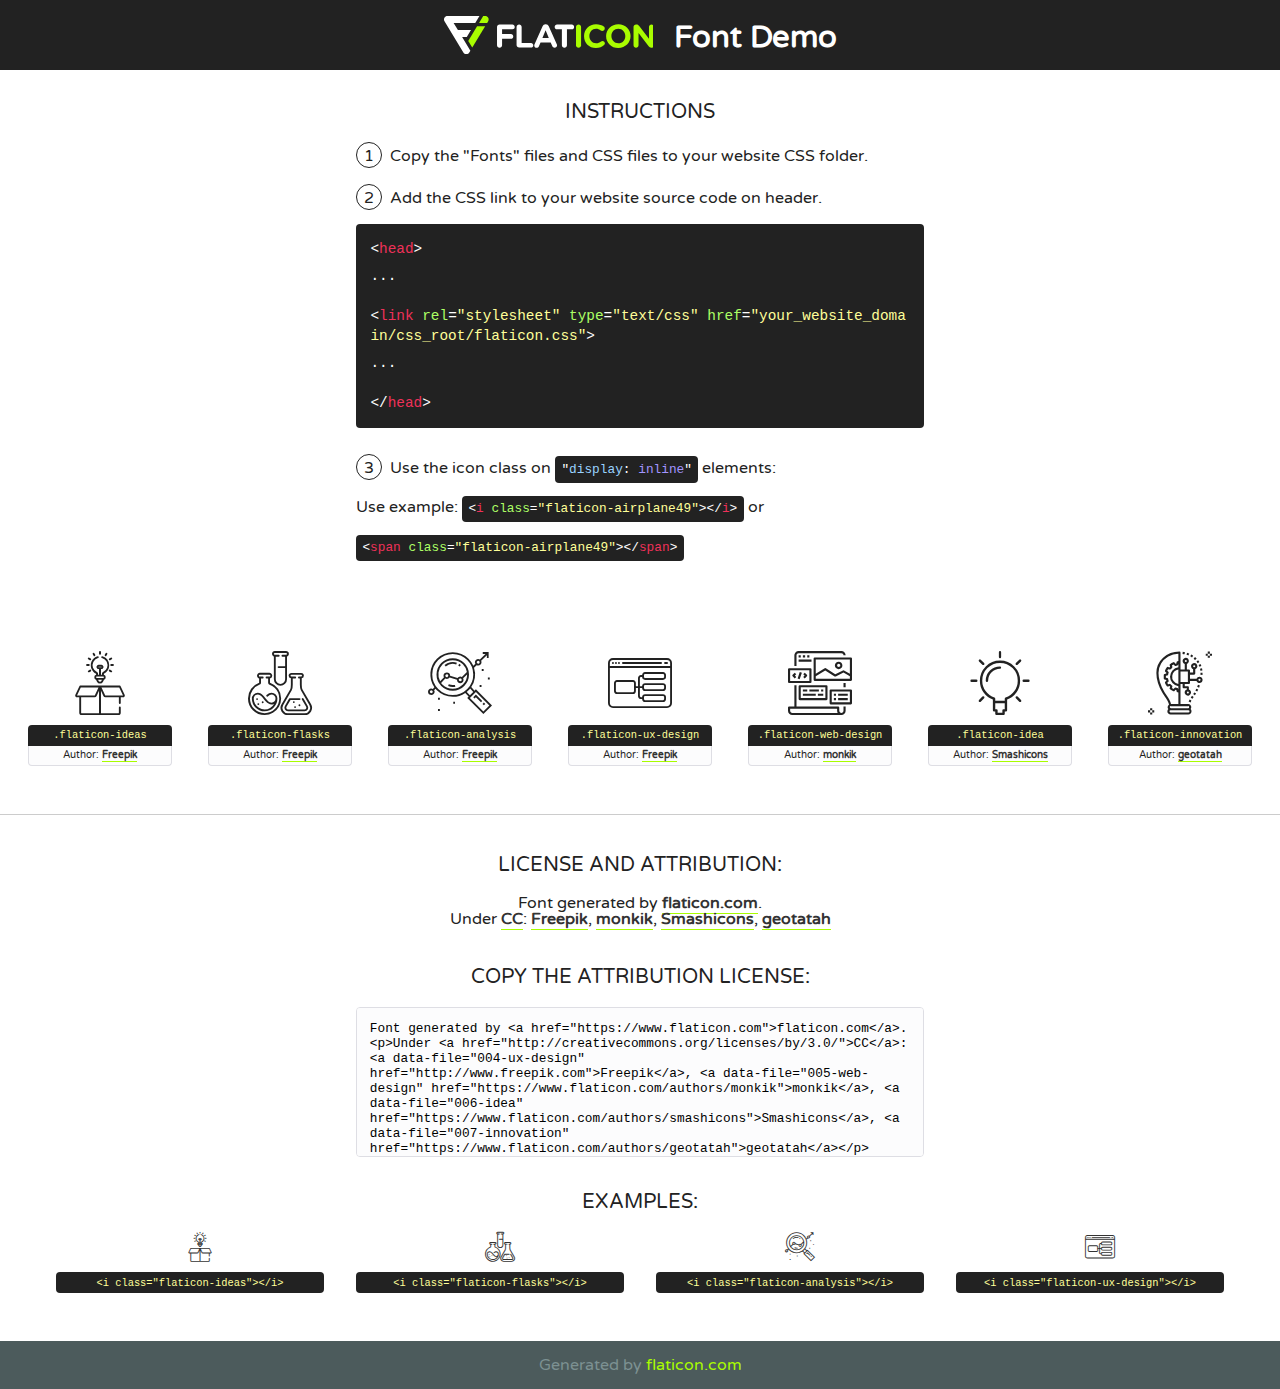
<file: Portfolio-Website-Template-main/fonts/flaticon/font/flaticon.html>
<!DOCTYPE html>
<!--
  Flaticon icon font: Flaticon
  Creation date: 20/03/2019 02:18
-->
<html>
<!DOCTYPE html>
<html>

<head>
    <title>Flaticon WebFont</title>
    <link href="http://fonts.googleapis.com/css?family=Varela+Round" rel="stylesheet" type="text/css" />
    <link rel="stylesheet" type="text/css" href="flaticon.css">
    <meta charset="UTF-8">
    <style>
    html, body, div, span, applet, object, iframe,
    h1, h2, h3, h4, h5, h6, p, blockquote, pre,
    a, abbr, acronym, address, big, cite, code,
    del, dfn, em, img, ins, kbd, q, s, samp,
    small, strike, strong, sub, sup, tt, var,
    b, u, i, center,
    dl, dt, dd, ol, ul, li,
    fieldset, form, label, legend,
    table, caption, tbody, tfoot, thead, tr, th, td,
    article, aside, canvas, details, embed, 
    figure, figcaption, footer, header, hgroup, 
    menu, nav, output, ruby, section, summary,
    time, mark, audio, video {
        margin: 0;
        padding: 0;
        border: 0;
        font-size: 100%;
        font: inherit;
        vertical-align: baseline;
    }
    /* HTML5 display-role reset for older browsers */
    article, aside, details, figcaption, figure, 
    footer, header, hgroup, menu, nav, section {
        display: block;
    }
    body {
        line-height: 1;
    }
    ol, ul {
        list-style: none;
    }
    blockquote, q {
        quotes: none;
    }
    blockquote:before, blockquote:after,
    q:before, q:after {
        content: '';
        content: none;
    }
    table {
        border-collapse: collapse;
        border-spacing: 0;
    }
    body {
        font-family: 'Varela Round', Helvetica, Arial, sans-serif;
        font-size: 16px;
        color: #222;
    }
    a {
        color: #333;
        border-bottom: 1px solid #a9fd00;
        font-weight: bold;
        text-decoration: none;
    }
    * {
        -moz-box-sizing: border-box;
        -webkit-box-sizing: border-box;
        box-sizing: border-box;
        margin: 0;
        padding: 0;
    }
    [class^="flaticon-"]:before, [class*=" flaticon-"]:before, [class^="flaticon-"]:after, [class*=" flaticon-"]:after {
        font-family: Flaticon;
        font-size: 30px;
        font-style: normal;
        margin-left: 20px;
        color: #333;
    }
    .wrapper {
        max-width: 600px;
        margin: auto;
        padding: 0 1em;
    }
    .title {
        font-size: 1.25em;
        text-align: center;
        margin-bottom: 1em;
        text-transform: uppercase;
    }
    header {
        text-align: center;
        background-color: #222;
        color: #fff;
        padding: 1em;
    }
    header .logo {
        width: 210px;
        height: 38px;
        display: inline-block;
        vertical-align: middle;
        margin-right: 1em;
        border: none;
    }
    header strong {
        font-size: 1.95em;
        font-weight: bold;
        vertical-align: middle;
        margin-top: 5px;
        display: inline-block;
    }
    .demo {
        margin: 2em auto;
        line-height: 1.25em;
    }
    .demo ul li {
        margin-bottom: 1em;
    }
    .demo ul li .num {
        color: #222;
        border-radius: 20px;
        display: inline-block;
        width: 26px;
        padding: 3px;
        height: 26px;
        text-align: center;
        margin-right: 0.5em;
        border: 1px solid #222;
    }
    .demo ul li code {
        background-color: #222;
        border-radius: 4px;
        padding: 0.25em 0.5em;
        display: inline-block;
        color: #fff;
        font-family: Consolas,Monaco,Lucida Console,Liberation Mono,DejaVu Sans Mono,Bitstream Vera Sans Mono,Courier New, monospace;
        font-weight: lighter;
        margin-top: 1em;
        font-size: 0.8em;
        word-break: break-all;
    }
    .demo ul li code.big {
        padding: 1em;
        font-size: 0.9em;
    }
    .demo ul li code .red {
        color: #EF3159;
    }
    .demo ul li code .green {
        color: #ACFF65;
    }
    .demo ul li code .yellow {
        color: #FFFF99;
    }
    .demo ul li code .blue {
        color: #99D3FF;
    }
    .demo ul li code .purple {
        color: #A295FF;
    }
    .demo ul li code .dots {
        margin-top: 0.5em;
        display: block;
    }
    #glyphs {
        border-bottom: 1px solid #ccc;
        padding: 2em 0;
        text-align: center;
    }
    .glyph {
        display: inline-block;
        width: 9em;
        margin: 1em;
        text-align: center;
        vertical-align: top;
        background: #FFF;
    }
    .glyph .glyph-icon {
        padding: 10px;
        display: block;
        font-family:"Flaticon";
        font-size: 64px;
        line-height: 1;
    }
    .glyph .glyph-icon:before {
        font-size: 64px;
        color: #222;
        margin-left: 0;
    }
    .class-name {
        font-size: 0.65em;
        background-color: #222;
        color: #fff;
        border-radius: 4px 4px 0 0;
        padding: 0.5em;
        color: #FFFF99;
        font-family: Consolas,Monaco,Lucida Console,Liberation Mono,DejaVu Sans Mono,Bitstream Vera Sans Mono,Courier New, monospace;
    }
    .author-name {
        font-size: 0.6em;
        background-color: #fcfcfd;
        border: 1px solid #DEDEE4;
        border-top: 0;
        border-radius: 0 0 4px 4px;
        padding: 0.5em;
    }
    .class-name:last-child {
        font-size: 10px;
        color:#888;
    }
    .class-name:last-child a {
        font-size: 10px;
        color:#555;
    }
    .class-name:last-child a:hover {
        color:#a9fd00;
    }
    .glyph > input {
        display: block;
        width: 100px;
        margin: 5px auto;
        text-align: center;
        font-size: 12px;
        cursor: text;
    }
    .glyph > input.icon-input {
        font-family:"Flaticon";
        font-size: 16px;
        margin-bottom: 10px;
    }
    .attribution .title {
        margin-top: 2em;
    }
    .attribution textarea {
        background-color: #fcfcfd;
        padding: 1em;
        border: none;
        box-shadow: none;
        border: 1px solid #DEDEE4;
        border-radius: 4px;
        resize: none;
        width: 100%;
        height: 150px;
        font-size: 0.8em;
        font-family: Consolas,Monaco,Lucida Console,Liberation Mono,DejaVu Sans Mono,Bitstream Vera Sans Mono,Courier New, monospace;
        -webkit-appearance: none;
    }
    .iconsuse {
        margin: 2em auto;
        text-align: center;
        max-width: 1200px;
    }
    .iconsuse:after {
        content: '';
        display: table;
        clear: both;
    }
    .iconsuse .image {
        float: left;
        width: 25%;
        padding: 0 1em;
    }
    .iconsuse .image p {
        margin-bottom: 1em;
    }
    .iconsuse .image span {
        display: block;
        font-size: 0.65em;
        background-color: #222;
        color: #fff;
        border-radius: 4px;
        padding: 0.5em;
        color: #FFFF99;
        margin-top: 1em;
        font-family: Consolas,Monaco,Lucida Console,Liberation Mono,DejaVu Sans Mono,Bitstream Vera Sans Mono,Courier New, monospace;
    }
    #footer {
        text-align: center;
        background-color: #4C5B5C;
        color: #7c9192;
        padding: 1em;
    }
    #footer a {
        border: none;
        color: #a9fd00;
        font-weight: normal;
    }
    @media (max-width: 960px) {
        .iconsuse .image {
            width: 50%;
        }
    }
    @media (max-width: 560px) {
        .iconsuse .image {
            width: 100%;
        }
    }
    </style>
</head>

<body class="characters-off">

    <header>
        <a href="https://www.flaticon.com" target="_blank" class="logo">
            <svg version="1.1" xmlns="http://www.w3.org/2000/svg" xmlns:xlink="http://www.w3.org/1999/xlink" xmlns:a="http://ns.adobe.com/AdobeSVGViewerExtensions/3.0/" viewBox="0 0 560.875 102.036" enable-background="new 0 0 560.875 102.036" xml:space="preserve">
                <defs>
                </defs>
                <g>
                    <g class="letters">
                        <path fill="#ffffff" d="M141.596,29.675c0-3.777,2.985-6.767,6.764-6.767h34.438c3.426,0,6.15,2.728,6.15,6.15
                        c0,3.43-2.724,6.149-6.15,6.149h-27.674v13.091h23.719c3.429,0,6.151,2.724,6.151,6.15c0,3.43-2.723,6.149-6.151,6.149h-23.719
                        v17.574c0,3.773-2.986,6.761-6.764,6.761c-3.779,0-6.764-2.989-6.764-6.761V29.675z"></path>
                        <path fill="#ffffff" d="M193.844,29.149c0-3.781,2.985-6.767,6.764-6.767c3.776,0,6.763,2.985,6.763,6.767v42.957h25.039
                        c3.426,0,6.149,2.726,6.149,6.153c0,3.425-2.723,6.15-6.149,6.15h-31.802c-3.779,0-6.764-2.986-6.764-6.768V29.149z"></path>
                        <path fill="#ffffff" d="M241.891,75.71l21.438-48.407c1.492-3.341,4.215-5.357,7.906-5.357h0.792
                        c3.686,0,6.323,2.017,7.815,5.357l21.439,48.407c0.436,0.967,0.701,1.845,0.701,2.723c0,3.602-2.809,6.501-6.414,6.501
                        c-3.161,0-5.269-1.845-6.499-4.655l-4.132-9.661h-27.059l-4.301,10.102c-1.144,2.631-3.426,4.214-6.237,4.214
                        c-3.517,0-6.24-2.81-6.24-6.325C241.1,77.64,241.451,76.677,241.891,75.71z M279.932,58.666l-8.521-20.297l-8.526,20.297H279.932
                        z"></path>
                        <path fill="#ffffff" d="M314.864,35.387H301.86c-3.429,0-6.239-2.813-6.239-6.238c0-3.429,2.811-6.24,6.239-6.24h39.533
                        c3.426,0,6.237,2.811,6.237,6.24c0,3.425-2.811,6.238-6.237,6.238h-13.001v42.785c0,3.773-2.99,6.761-6.764,6.761
                        c-3.779,0-6.764-2.989-6.764-6.761V35.387z"></path>
                        <path fill="#A9FD00" d="M352.615,29.149c0-3.781,2.985-6.767,6.767-6.767c3.774,0,6.761,2.985,6.761,6.767v49.024
                        c0,3.773-2.987,6.761-6.761,6.761c-3.781,0-6.767-2.989-6.767-6.761V29.149z"></path>
                        <path fill="#A9FD00" d="M374.132,53.836v-0.179c0-17.481,13.178-31.801,32.065-31.801c9.22,0,15.459,2.458,20.557,6.238
                        c1.402,1.054,2.637,2.985,2.637,5.357c0,3.692-2.985,6.59-6.681,6.59c-1.845,0-3.071-0.702-4.044-1.319
                        c-3.776-2.813-7.729-4.393-12.562-4.393c-10.364,0-17.831,8.611-17.831,19.154v0.173c0,10.542,7.291,19.329,17.831,19.329
                        c5.715,0,9.492-1.756,13.359-4.834c1.049-0.874,2.458-1.491,4.039-1.491c3.429,0,6.325,2.813,6.325,6.236
                        c0,2.106-1.056,3.78-2.282,4.834c-5.539,4.834-12.036,7.733-21.878,7.733C387.572,85.464,374.132,71.493,374.132,53.836z"></path>
                        <path fill="#A9FD00" d="M433.009,53.836v-0.179c0-17.481,13.79-31.801,32.766-31.801c18.981,0,32.592,14.143,32.592,31.628v0.173
                        c0,17.483-13.785,31.807-32.769,31.807C446.625,85.464,433.009,71.32,433.009,53.836z M484.224,53.836v-0.179
                        c0-10.539-7.725-19.326-18.626-19.326c-10.893,0-18.449,8.611-18.449,19.154v0.173c0,10.542,7.73,19.329,18.626,19.329
                        C476.676,72.986,484.224,64.378,484.224,53.836z"></path>
                        <path fill="#A9FD00" d="M506.233,29.321c0-3.774,2.99-6.763,6.767-6.763h1.401c3.252,0,5.183,1.583,7.029,3.953l26.093,34.265
                        V29.059c0-3.692,2.99-6.677,6.681-6.677c3.683,0,6.671,2.985,6.671,6.677v48.934c0,3.78-2.987,6.765-6.764,6.765h-0.436
                        c-3.257,0-5.188-1.581-7.034-3.953l-27.056-35.492v32.944c0,3.687-2.985,6.676-6.678,6.676c-3.683,0-6.673-2.989-6.673-6.676
                        V29.321z"></path>
                    </g>
                    <g class="insignia">
                        <path fill="#ffffff" d="M48.372,56.137h12.517l11.156-18.537H37.186L25.688,18.539h57.825L94.668,0H9.271
                        C5.925,0,2.842,1.801,1.198,4.716c-1.644,2.907-1.593,6.482,0.134,9.343l50.38,83.501c1.678,2.781,4.689,4.476,7.938,4.476
                        c3.246,0,6.257-1.695,7.935-4.476l2.898-4.804L48.372,56.137z"></path>
                        <g class="i">
                            <path fill="#A9FD00" d="M93.575,18.539h0.031v0.004l21.652,0.004l2.705-4.488c1.727-2.861,1.778-6.436,0.133-9.343
                            C116.454,1.801,113.371,0,110.026,0h-5.294L93.575,18.539z"></path>
                            <polygon fill="#A9FD00" points="88.291,27.356 64.725,66.486 75.519,84.404 109.942,27.356"></polygon>
                        </g>
                    </g>
                </g>
            </svg>
        </a>
        <strong>Font Demo</strong>
    </header>


    <section class="demo wrapper">

        <p class="title">Instructions</p>

        <ul>
            <li>
                <span class="num">1</span>Copy the "Fonts" files and CSS files to your website CSS folder.
            </li>
            <li>
                <span class="num">2</span>Add the CSS link to your website source code on header.
                <code class="big">
                    &lt;<span class="red">head</span>&gt;
                    <br/><span class="dots">...</span>
                    <br/>&lt;<span class="red">link</span> <span class="green">rel</span>=<span class="yellow">"stylesheet"</span> <span class="green">type</span>=<span class="yellow">"text/css"</span> <span class="green">href</span>=<span class="yellow">"your_website_domain/css_root/flaticon.css"</span>&gt;
                    <br/><span class="dots">...</span>
                    <br/>&lt;/<span class="red">head</span>&gt;
                </code>
            </li>

            <li>
                <p>
                    <span class="num">3</span>Use the icon class on <code>"<span class="blue">display</span>:<span class="purple"> inline</span>"</code> elements:
                    <br />
                    Use example: <code>&lt;<span class="red">i</span> <span class="green">class</span>=<span class="yellow">&quot;flaticon-airplane49&quot;</span>&gt;&lt;/<span class="red">i</span>&gt;</code> or <code>&lt;<span class="red">span</span> <span class="green">class</span>=<span class="yellow">&quot;flaticon-airplane49&quot;</span>&gt;&lt;/<span class="red">span</span>&gt;</code>
            </li>
        </ul>

    </section>




   <section id="glyphs">          
    
      
        <div class="glyph"><div class="glyph-icon flaticon-ideas"></div>
            <div class="class-name">.flaticon-ideas</div>
            <div class="author-name">Author: <a data-file="001-ideas" href="http://www.freepik.com">Freepik</a> </div> 
        </div>        
        
        <div class="glyph"><div class="glyph-icon flaticon-flasks"></div>
            <div class="class-name">.flaticon-flasks</div>
            <div class="author-name">Author: <a data-file="002-flasks" href="http://www.freepik.com">Freepik</a> </div> 
        </div>        
        
        <div class="glyph"><div class="glyph-icon flaticon-analysis"></div>
            <div class="class-name">.flaticon-analysis</div>
            <div class="author-name">Author: <a data-file="003-analysis" href="http://www.freepik.com">Freepik</a> </div> 
        </div>        
        
        <div class="glyph"><div class="glyph-icon flaticon-ux-design"></div>
            <div class="class-name">.flaticon-ux-design</div>
            <div class="author-name">Author: <a data-file="004-ux-design" href="http://www.freepik.com">Freepik</a> </div> 
        </div>        
        
        <div class="glyph"><div class="glyph-icon flaticon-web-design"></div>
            <div class="class-name">.flaticon-web-design</div>
            <div class="author-name">Author: <a data-file="005-web-design" href="https://www.flaticon.com/authors/monkik">monkik</a> </div> 
        </div>        
        
        <div class="glyph"><div class="glyph-icon flaticon-idea"></div>
            <div class="class-name">.flaticon-idea</div>
            <div class="author-name">Author: <a data-file="006-idea" href="https://www.flaticon.com/authors/smashicons">Smashicons</a> </div> 
        </div>        
        
        <div class="glyph"><div class="glyph-icon flaticon-innovation"></div>
            <div class="class-name">.flaticon-innovation</div>
            <div class="author-name">Author: <a data-file="007-innovation" href="https://www.flaticon.com/authors/geotatah">geotatah</a> </div> 
        </div>        
        

    </section>



    <section class="attribution wrapper"   style="text-align:center;">

      <div class="title">License and attribution:</div><div class="attrDiv">Font generated by <a href="https://www.flaticon.com">flaticon.com</a>. <div><p>Under <a href="http://creativecommons.org/licenses/by/3.0/">CC</a>: <a data-file="004-ux-design" href="http://www.freepik.com">Freepik</a>, <a data-file="005-web-design" href="https://www.flaticon.com/authors/monkik">monkik</a>, <a data-file="006-idea" href="https://www.flaticon.com/authors/smashicons">Smashicons</a>, <a data-file="007-innovation" href="https://www.flaticon.com/authors/geotatah">geotatah</a></p>  </div>
      </div>
      <div class="title">Copy the Attribution License:</div>

    <textarea onclick="this.focus();this.select();">Font generated by &lt;a href=&quot;https://www.flaticon.com&quot;&gt;flaticon.com&lt;/a&gt;. <p>Under <a href="http://creativecommons.org/licenses/by/3.0/">CC</a>: <a data-file="004-ux-design" href="http://www.freepik.com">Freepik</a>, <a data-file="005-web-design" href="https://www.flaticon.com/authors/monkik">monkik</a>, <a data-file="006-idea" href="https://www.flaticon.com/authors/smashicons">Smashicons</a>, <a data-file="007-innovation" href="https://www.flaticon.com/authors/geotatah">geotatah</a></p>  
     </textarea>

    </section>

    <section class="iconsuse">

          <div class="title">Examples:</div>            
             
            <div class="image">
                <p>
                    <i class="glyph-icon flaticon-ideas"></i> 
                    <span>&lt;i class=&quot;flaticon-ideas&quot;&gt;&lt;/i&gt;</span>
                </p>
            </div>
            
            <div class="image">
                <p>
                    <i class="glyph-icon flaticon-flasks"></i> 
                    <span>&lt;i class=&quot;flaticon-flasks&quot;&gt;&lt;/i&gt;</span>
                </p>
            </div>
            
            <div class="image">
                <p>
                    <i class="glyph-icon flaticon-analysis"></i> 
                    <span>&lt;i class=&quot;flaticon-analysis&quot;&gt;&lt;/i&gt;</span>
                </p>
            </div>
            
            <div class="image">
                <p>
                    <i class="glyph-icon flaticon-ux-design"></i> 
                    <span>&lt;i class=&quot;flaticon-ux-design&quot;&gt;&lt;/i&gt;</span>
                </p>
            </div>
                       
        </div>
                            
    </section>

<div id="footer">
    <div>Generated by <a href="https://www.flaticon.com">flaticon.com</a>
    </div>
</div>



</body>
</html>
</file>
<file: Portfolio-Website-Template-main/style.css>
/*======================================
//--//-->   ABOUT
======================================*/

.about-mf .box-shadow-full {
    padding-top: 4rem;
    padding-bottom: 4rem;
}

.about-mf .about-img {
    margin-bottom: 2rem;
}

.about-mf .about-img img {
    margin-left: 10px;
}


.skill-mf .progress {
    /* background-color: #cde1f8; */
    margin: .5rem 0 1.2rem 0;
    border-radius: 0;
    height: .7rem;
}

.skill-mf .progress .progress-bar {
    height: .7rem;
    background-color: #ffbd39;
}


/* Animation styles */
#typing-animation {
    position: relative;
    font-size: 30px;
    font-weight: bold;
    color: rgb(255, 255, 255);
    overflow: hidden;
    white-space: nowrap;
    animation: typing 3s steps(20, end) infinite;
}

#typing-animation:before {
    content: "";
    /* position: absolute; */
    top: 0;
    left: 0;
    width: 0;
    height: 100%;
    background-color: #ccc;
    animation: typing-cursor 0.5s ease-in-out infinite;
}

@keyframes typing {
    from {
        width: 0;
    }

    to {
        width: 100%;
    }
}

@keyframes typing-cursor {
    from {
        width: 5px;
    }

    to {
        width: 0;
    }
}


/* project image zoom effect */

.zoom-effect {
    overflow: hidden;
    transition: transform 0.3s ease-out;
}

.zoom-effect:hover {
    transform: scale(1.1);
}

/* Remove scrollbar from website */

body {
    overflow-x: hidden;
}

.container {
    max-width: 100%;
    /* Ensure container doesn’t overflow */
}

img {
    max-width: 100%;
    height: auto;
    /* Ensure images are responsive */
}

.slider-item,
.one-third,
.blog-entry {
    max-width: 100vw;
    /* Ensures no section exceeds viewport width */
    overflow: hidden;
    /* Ensure no content spills over */
}
</file>
<file: Portfolio-Website-Template-main/css/flaticon.css>
/*
  	Flaticon icon font: Flaticon
  	Creation date: 04/01/2019 13:45
  	*/


@font-face {
  font-family: "Flaticon";
  src: url("../fonts/flaticon/font/Flaticon.eot");
  src: url("../fonts/flaticon/font/Flaticon.eot?#iefix") format("embedded-opentype"),
       url("../fonts/flaticon/font/Flaticon.woff") format("woff"),
       url("../fonts/flaticon/font/Flaticon.ttf") format("truetype"),
       url("../fonts/flaticon/font/Flaticon.svg#Flaticon") format("svg");
  font-weight: normal;
  font-style: normal;
}

@media screen and (-webkit-min-device-pixel-ratio:0) {
  @font-face {
    font-family: "Flaticon";
    src: url("../fonts/flaticon/font/Flaticon.svg#Flaticon") format("svg");
  }
}

[class^="flaticon-"]:before, [class*=" flaticon-"]:before,
[class^="flaticon-"]:after, [class*=" flaticon-"]:after {   
  font-family: Flaticon;
  font-style: normal;
  font-weight: normal;
  font-variant: normal;
  text-transform: none;
  line-height: 1;

  /* Better Font Rendering =========== */
  -webkit-font-smoothing: antialiased;
  -moz-osx-font-smoothing: grayscale;
}

.flaticon-ideas:before { content: "\f100"; }
.flaticon-flasks:before { content: "\f101"; }
.flaticon-analysis:before { content: "\f102"; }
.flaticon-ux-design:before { content: "\f103"; }
.flaticon-web-design:before { content: "\f104"; }
.flaticon-idea:before { content: "\f105"; }
.flaticon-innovation:before { content: "\f106"; }
</file>
<file: Portfolio-Website-Template-main/css/icomoon.css>
@font-face {
  font-family: 'icomoon';
  src:  url('../fonts/icomoon/icomoon.eot?6tt51o');
  src:  url('../fonts/icomoon/icomoon.eot?6tt51o#iefix') format('embedded-opentype'),
    url('../fonts/icomoon/icomoon.ttf?6tt51o') format('truetype'),
    url('../fonts/icomoon/icomoon.woff?6tt51o') format('woff'),
    url('../fonts/icomoon/icomoon.svg?6tt51o#icomoon') format('svg');
  font-weight: normal;
  font-style: normal;
}

[class^="icon-"], [class*=" icon-"] {
  /* use !important to prevent issues with browser extensions that change fonts */
  font-family: 'icomoon' !important;
  speak: none;
  font-style: normal;
  font-weight: normal;
  font-variant: normal;
  text-transform: none;
  line-height: 1;

  /* Better Font Rendering =========== */
  -webkit-font-smoothing: antialiased;
  -moz-osx-font-smoothing: grayscale;
}

.icon-asterisk:before {
  content: "\f069";
}
.icon-plus:before {
  content: "\f067";
}
.icon-question:before {
  content: "\f128";
}
.icon-minus:before {
  content: "\f068";
}
.icon-glass:before {
  content: "\f000";
}
.icon-music:before {
  content: "\f001";
}
.icon-search:before {
  content: "\f002";
}
.icon-envelope-o:before {
  content: "\f003";
}
.icon-heart:before {
  content: "\f004";
}
.icon-star:before {
  content: "\f005";
}
.icon-star-o:before {
  content: "\f006";
}
.icon-user:before {
  content: "\f007";
}
.icon-film:before {
  content: "\f008";
}
.icon-th-large:before {
  content: "\f009";
}
.icon-th:before {
  content: "\f00a";
}
.icon-th-list:before {
  content: "\f00b";
}
.icon-check:before {
  content: "\f00c";
}
.icon-close:before {
  content: "\f00d";
}
.icon-remove:before {
  content: "\f00d";
}
.icon-times:before {
  content: "\f00d";
}
.icon-search-plus:before {
  content: "\f00e";
}
.icon-search-minus:before {
  content: "\f010";
}
.icon-power-off:before {
  content: "\f011";
}
.icon-signal:before {
  content: "\f012";
}
.icon-cog:before {
  content: "\f013";
}
.icon-gear:before {
  content: "\f013";
}
.icon-trash-o:before {
  content: "\f014";
}
.icon-home:before {
  content: "\f015";
}
.icon-file-o:before {
  content: "\f016";
}
.icon-clock-o:before {
  content: "\f017";
}
.icon-road:before {
  content: "\f018";
}
.icon-download:before {
  content: "\f019";
}
.icon-arrow-circle-o-down:before {
  content: "\f01a";
}
.icon-arrow-circle-o-up:before {
  content: "\f01b";
}
.icon-inbox:before {
  content: "\f01c";
}
.icon-play-circle-o:before {
  content: "\f01d";
}
.icon-repeat:before {
  content: "\f01e";
}
.icon-rotate-right:before {
  content: "\f01e";
}
.icon-refresh:before {
  content: "\f021";
}
.icon-list-alt:before {
  content: "\f022";
}
.icon-lock:before {
  content: "\f023";
}
.icon-flag:before {
  content: "\f024";
}
.icon-headphones:before {
  content: "\f025";
}
.icon-volume-off:before {
  content: "\f026";
}
.icon-volume-down:before {
  content: "\f027";
}
.icon-volume-up:before {
  content: "\f028";
}
.icon-qrcode:before {
  content: "\f029";
}
.icon-barcode:before {
  content: "\f02a";
}
.icon-tag:before {
  content: "\f02b";
}
.icon-tags:before {
  content: "\f02c";
}
.icon-book:before {
  content: "\f02d";
}
.icon-bookmark:before {
  content: "\f02e";
}
.icon-print:before {
  content: "\f02f";
}
.icon-camera:before {
  content: "\f030";
}
.icon-font:before {
  content: "\f031";
}
.icon-bold:before {
  content: "\f032";
}
.icon-italic:before {
  content: "\f033";
}
.icon-text-height:before {
  content: "\f034";
}
.icon-text-width:before {
  content: "\f035";
}
.icon-align-left:before {
  content: "\f036";
}
.icon-align-center:before {
  content: "\f037";
}
.icon-align-right:before {
  content: "\f038";
}
.icon-align-justify:before {
  content: "\f039";
}
.icon-list:before {
  content: "\f03a";
}
.icon-dedent:before {
  content: "\f03b";
}
.icon-outdent:before {
  content: "\f03b";
}
.icon-indent:before {
  content: "\f03c";
}
.icon-video-camera:before {
  content: "\f03d";
}
.icon-image:before {
  content: "\f03e";
}
.icon-photo:before {
  content: "\f03e";
}
.icon-picture-o:before {
  content: "\f03e";
}
.icon-pencil:before {
  content: "\f040";
}
.icon-map-marker:before {
  content: "\f041";
}
.icon-adjust:before {
  content: "\f042";
}
.icon-tint:before {
  content: "\f043";
}
.icon-edit:before {
  content: "\f044";
}
.icon-pencil-square-o:before {
  content: "\f044";
}
.icon-share-square-o:before {
  content: "\f045";
}
.icon-check-square-o:before {
  content: "\f046";
}
.icon-arrows:before {
  content: "\f047";
}
.icon-step-backward:before {
  content: "\f048";
}
.icon-fast-backward:before {
  content: "\f049";
}
.icon-backward:before {
  content: "\f04a";
}
.icon-play:before {
  content: "\f04b";
}
.icon-pause:before {
  content: "\f04c";
}
.icon-stop:before {
  content: "\f04d";
}
.icon-forward:before {
  content: "\f04e";
}
.icon-fast-forward:before {
  content: "\f050";
}
.icon-step-forward:before {
  content: "\f051";
}
.icon-eject:before {
  content: "\f052";
}
.icon-chevron-left:before {
  content: "\f053";
}
.icon-chevron-right:before {
  content: "\f054";
}
.icon-plus-circle:before {
  content: "\f055";
}
.icon-minus-circle:before {
  content: "\f056";
}
.icon-times-circle:before {
  content: "\f057";
}
.icon-check-circle:before {
  content: "\f058";
}
.icon-question-circle:before {
  content: "\f059";
}
.icon-info-circle:before {
  content: "\f05a";
}
.icon-crosshairs:before {
  content: "\f05b";
}
.icon-times-circle-o:before {
  content: "\f05c";
}
.icon-check-circle-o:before {
  content: "\f05d";
}
.icon-ban:before {
  content: "\f05e";
}
.icon-arrow-left:before {
  content: "\f060";
}
.icon-arrow-right:before {
  content: "\f061";
}
.icon-arrow-up:before {
  content: "\f062";
}
.icon-arrow-down:before {
  content: "\f063";
}
.icon-mail-forward:before {
  content: "\f064";
}
.icon-share:before {
  content: "\f064";
}
.icon-expand:before {
  content: "\f065";
}
.icon-compress:before {
  content: "\f066";
}
.icon-exclamation-circle:before {
  content: "\f06a";
}
.icon-gift:before {
  content: "\f06b";
}
.icon-leaf:before {
  content: "\f06c";
}
.icon-fire:before {
  content: "\f06d";
}
.icon-eye:before {
  content: "\f06e";
}
.icon-eye-slash:before {
  content: "\f070";
}
.icon-exclamation-triangle:before {
  content: "\f071";
}
.icon-warning:before {
  content: "\f071";
}
.icon-plane:before {
  content: "\f072";
}
.icon-calendar:before {
  content: "\f073";
}
.icon-random:before {
  content: "\f074";
}
.icon-comment:before {
  content: "\f075";
}
.icon-magnet:before {
  content: "\f076";
}
.icon-chevron-up:before {
  content: "\f077";
}
.icon-chevron-down:before {
  content: "\f078";
}
.icon-retweet:before {
  content: "\f079";
}
.icon-shopping-cart:before {
  content: "\f07a";
}
.icon-folder:before {
  content: "\f07b";
}
.icon-folder-open:before {
  content: "\f07c";
}
.icon-arrows-v:before {
  content: "\f07d";
}
.icon-arrows-h:before {
  content: "\f07e";
}
.icon-bar-chart:before {
  content: "\f080";
}
.icon-bar-chart-o:before {
  content: "\f080";
}
.icon-twitter-square:before {
  content: "\f081";
}
.icon-facebook-square:before {
  content: "\f082";
}
.icon-camera-retro:before {
  content: "\f083";
}
.icon-key:before {
  content: "\f084";
}
.icon-cogs:before {
  content: "\f085";
}
.icon-gears:before {
  content: "\f085";
}
.icon-comments:before {
  content: "\f086";
}
.icon-thumbs-o-up:before {
  content: "\f087";
}
.icon-thumbs-o-down:before {
  content: "\f088";
}
.icon-star-half:before {
  content: "\f089";
}
.icon-heart-o:before {
  content: "\f08a";
}
.icon-sign-out:before {
  content: "\f08b";
}
.icon-linkedin-square:before {
  content: "\f08c";
}
.icon-thumb-tack:before {
  content: "\f08d";
}
.icon-external-link:before {
  content: "\f08e";
}
.icon-sign-in:before {
  content: "\f090";
}
.icon-trophy:before {
  content: "\f091";
}
.icon-github-square:before {
  content: "\f092";
}
.icon-upload:before {
  content: "\f093";
}
.icon-lemon-o:before {
  content: "\f094";
}
.icon-phone:before {
  content: "\f095";
}
.icon-square-o:before {
  content: "\f096";
}
.icon-bookmark-o:before {
  content: "\f097";
}
.icon-phone-square:before {
  content: "\f098";
}
.icon-twitter:before {
  content: "\f099";
}
.icon-facebook:before {
  content: "\f09a";
}
.icon-facebook-f:before {
  content: "\f09a";
}
.icon-github:before {
  content: "\f09b";
}
.icon-unlock:before {
  content: "\f09c";
}
.icon-credit-card:before {
  content: "\f09d";
}
.icon-feed:before {
  content: "\f09e";
}
.icon-rss:before {
  content: "\f09e";
}
.icon-hdd-o:before {
  content: "\f0a0";
}
.icon-bullhorn:before {
  content: "\f0a1";
}
.icon-bell-o:before {
  content: "\f0a2";
}
.icon-certificate:before {
  content: "\f0a3";
}
.icon-hand-o-right:before {
  content: "\f0a4";
}
.icon-hand-o-left:before {
  content: "\f0a5";
}
.icon-hand-o-up:before {
  content: "\f0a6";
}
.icon-hand-o-down:before {
  content: "\f0a7";
}
.icon-arrow-circle-left:before {
  content: "\f0a8";
}
.icon-arrow-circle-right:before {
  content: "\f0a9";
}
.icon-arrow-circle-up:before {
  content: "\f0aa";
}
.icon-arrow-circle-down:before {
  content: "\f0ab";
}
.icon-globe:before {
  content: "\f0ac";
}
.icon-wrench:before {
  content: "\f0ad";
}
.icon-tasks:before {
  content: "\f0ae";
}
.icon-filter:before {
  content: "\f0b0";
}
.icon-briefcase:before {
  content: "\f0b1";
}
.icon-arrows-alt:before {
  content: "\f0b2";
}
.icon-group:before {
  content: "\f0c0";
}
.icon-users:before {
  content: "\f0c0";
}
.icon-chain:before {
  content: "\f0c1";
}
.icon-link:before {
  content: "\f0c1";
}
.icon-cloud:before {
  content: "\f0c2";
}
.icon-flask:before {
  content: "\f0c3";
}
.icon-cut:before {
  content: "\f0c4";
}
.icon-scissors:before {
  content: "\f0c4";
}
.icon-copy:before {
  content: "\f0c5";
}
.icon-files-o:before {
  content: "\f0c5";
}
.icon-paperclip:before {
  content: "\f0c6";
}
.icon-floppy-o:before {
  content: "\f0c7";
}
.icon-save:before {
  content: "\f0c7";
}
.icon-square:before {
  content: "\f0c8";
}
.icon-bars:before {
  content: "\f0c9";
}
.icon-navicon:before {
  content: "\f0c9";
}
.icon-reorder:before {
  content: "\f0c9";
}
.icon-list-ul:before {
  content: "\f0ca";
}
.icon-list-ol:before {
  content: "\f0cb";
}
.icon-strikethrough:before {
  content: "\f0cc";
}
.icon-underline:before {
  content: "\f0cd";
}
.icon-table:before {
  content: "\f0ce";
}
.icon-magic:before {
  content: "\f0d0";
}
.icon-truck:before {
  content: "\f0d1";
}
.icon-pinterest:before {
  content: "\f0d2";
}
.icon-pinterest-square:before {
  content: "\f0d3";
}
.icon-google-plus-square:before {
  content: "\f0d4";
}
.icon-google-plus:before {
  content: "\f0d5";
}
.icon-money:before {
  content: "\f0d6";
}
.icon-caret-down:before {
  content: "\f0d7";
}
.icon-caret-up:before {
  content: "\f0d8";
}
.icon-caret-left:before {
  content: "\f0d9";
}
.icon-caret-right:before {
  content: "\f0da";
}
.icon-columns:before {
  content: "\f0db";
}
.icon-sort:before {
  content: "\f0dc";
}
.icon-unsorted:before {
  content: "\f0dc";
}
.icon-sort-desc:before {
  content: "\f0dd";
}
.icon-sort-down:before {
  content: "\f0dd";
}
.icon-sort-asc:before {
  content: "\f0de";
}
.icon-sort-up:before {
  content: "\f0de";
}
.icon-envelope:before {
  content: "\f0e0";
}
.icon-linkedin:before {
  content: "\f0e1";
}
.icon-rotate-left:before {
  content: "\f0e2";
}
.icon-undo:before {
  content: "\f0e2";
}
.icon-gavel:before {
  content: "\f0e3";
}
.icon-legal:before {
  content: "\f0e3";
}
.icon-dashboard:before {
  content: "\f0e4";
}
.icon-tachometer:before {
  content: "\f0e4";
}
.icon-comment-o:before {
  content: "\f0e5";
}
.icon-comments-o:before {
  content: "\f0e6";
}
.icon-bolt:before {
  content: "\f0e7";
}
.icon-flash:before {
  content: "\f0e7";
}
.icon-sitemap:before {
  content: "\f0e8";
}
.icon-umbrella:before {
  content: "\f0e9";
}
.icon-clipboard:before {
  content: "\f0ea";
}
.icon-paste:before {
  content: "\f0ea";
}
.icon-lightbulb-o:before {
  content: "\f0eb";
}
.icon-exchange:before {
  content: "\f0ec";
}
.icon-cloud-download:before {
  content: "\f0ed";
}
.icon-cloud-upload:before {
  content: "\f0ee";
}
.icon-user-md:before {
  content: "\f0f0";
}
.icon-stethoscope:before {
  content: "\f0f1";
}
.icon-suitcase:before {
  content: "\f0f2";
}
.icon-bell:before {
  content: "\f0f3";
}
.icon-coffee:before {
  content: "\f0f4";
}
.icon-cutlery:before {
  content: "\f0f5";
}
.icon-file-text-o:before {
  content: "\f0f6";
}
.icon-building-o:before {
  content: "\f0f7";
}
.icon-hospital-o:before {
  content: "\f0f8";
}
.icon-ambulance:before {
  content: "\f0f9";
}
.icon-medkit:before {
  content: "\f0fa";
}
.icon-fighter-jet:before {
  content: "\f0fb";
}
.icon-beer:before {
  content: "\f0fc";
}
.icon-h-square:before {
  content: "\f0fd";
}
.icon-plus-square:before {
  content: "\f0fe";
}
.icon-angle-double-left:before {
  content: "\f100";
}
.icon-angle-double-right:before {
  content: "\f101";
}
.icon-angle-double-up:before {
  content: "\f102";
}
.icon-angle-double-down:before {
  content: "\f103";
}
.icon-angle-left:before {
  content: "\f104";
}
.icon-angle-right:before {
  content: "\f105";
}
.icon-angle-up:before {
  content: "\f106";
}
.icon-angle-down:before {
  content: "\f107";
}
.icon-desktop:before {
  content: "\f108";
}
.icon-laptop:before {
  content: "\f109";
}
.icon-tablet:before {
  content: "\f10a";
}
.icon-mobile:before {
  content: "\f10b";
}
.icon-mobile-phone:before {
  content: "\f10b";
}
.icon-circle-o:before {
  content: "\f10c";
}
.icon-quote-left:before {
  content: "\f10d";
}
.icon-quote-right:before {
  content: "\f10e";
}
.icon-spinner:before {
  content: "\f110";
}
.icon-circle:before {
  content: "\f111";
}
.icon-mail-reply:before {
  content: "\f112";
}
.icon-reply:before {
  content: "\f112";
}
.icon-github-alt:before {
  content: "\f113";
}
.icon-folder-o:before {
  content: "\f114";
}
.icon-folder-open-o:before {
  content: "\f115";
}
.icon-smile-o:before {
  content: "\f118";
}
.icon-frown-o:before {
  content: "\f119";
}
.icon-meh-o:before {
  content: "\f11a";
}
.icon-gamepad:before {
  content: "\f11b";
}
.icon-keyboard-o:before {
  content: "\f11c";
}
.icon-flag-o:before {
  content: "\f11d";
}
.icon-flag-checkered:before {
  content: "\f11e";
}
.icon-terminal:before {
  content: "\f120";
}
.icon-code:before {
  content: "\f121";
}
.icon-mail-reply-all:before {
  content: "\f122";
}
.icon-reply-all:before {
  content: "\f122";
}
.icon-star-half-empty:before {
  content: "\f123";
}
.icon-star-half-full:before {
  content: "\f123";
}
.icon-star-half-o:before {
  content: "\f123";
}
.icon-location-arrow:before {
  content: "\f124";
}
.icon-crop:before {
  content: "\f125";
}
.icon-code-fork:before {
  content: "\f126";
}
.icon-chain-broken:before {
  content: "\f127";
}
.icon-unlink:before {
  content: "\f127";
}
.icon-info:before {
  content: "\f129";
}
.icon-exclamation:before {
  content: "\f12a";
}
.icon-superscript:before {
  content: "\f12b";
}
.icon-subscript:before {
  content: "\f12c";
}
.icon-eraser:before {
  content: "\f12d";
}
.icon-puzzle-piece:before {
  content: "\f12e";
}
.icon-microphone:before {
  content: "\f130";
}
.icon-microphone-slash:before {
  content: "\f131";
}
.icon-shield:before {
  content: "\f132";
}
.icon-calendar-o:before {
  content: "\f133";
}
.icon-fire-extinguisher:before {
  content: "\f134";
}
.icon-rocket:before {
  content: "\f135";
}
.icon-maxcdn:before {
  content: "\f136";
}
.icon-chevron-circle-left:before {
  content: "\f137";
}
.icon-chevron-circle-right:before {
  content: "\f138";
}
.icon-chevron-circle-up:before {
  content: "\f139";
}
.icon-chevron-circle-down:before {
  content: "\f13a";
}
.icon-html5:before {
  content: "\f13b";
}
.icon-css3:before {
  content: "\f13c";
}
.icon-anchor:before {
  content: "\f13d";
}
.icon-unlock-alt:before {
  content: "\f13e";
}
.icon-bullseye:before {
  content: "\f140";
}
.icon-ellipsis-h:before {
  content: "\f141";
}
.icon-ellipsis-v:before {
  content: "\f142";
}
.icon-rss-square:before {
  content: "\f143";
}
.icon-play-circle:before {
  content: "\f144";
}
.icon-ticket:before {
  content: "\f145";
}
.icon-minus-square:before {
  content: "\f146";
}
.icon-minus-square-o:before {
  content: "\f147";
}
.icon-level-up:before {
  content: "\f148";
}
.icon-level-down:before {
  content: "\f149";
}
.icon-check-square:before {
  content: "\f14a";
}
.icon-pencil-square:before {
  content: "\f14b";
}
.icon-external-link-square:before {
  content: "\f14c";
}
.icon-share-square:before {
  content: "\f14d";
}
.icon-compass:before {
  content: "\f14e";
}
.icon-caret-square-o-down:before {
  content: "\f150";
}
.icon-toggle-down:before {
  content: "\f150";
}
.icon-caret-square-o-up:before {
  content: "\f151";
}
.icon-toggle-up:before {
  content: "\f151";
}
.icon-caret-square-o-right:before {
  content: "\f152";
}
.icon-toggle-right:before {
  content: "\f152";
}
.icon-eur:before {
  content: "\f153";
}
.icon-euro:before {
  content: "\f153";
}
.icon-gbp:before {
  content: "\f154";
}
.icon-dollar:before {
  content: "\f155";
}
.icon-usd:before {
  content: "\f155";
}
.icon-inr:before {
  content: "\f156";
}
.icon-rupee:before {
  content: "\f156";
}
.icon-cny:before {
  content: "\f157";
}
.icon-jpy:before {
  content: "\f157";
}
.icon-rmb:before {
  content: "\f157";
}
.icon-yen:before {
  content: "\f157";
}
.icon-rouble:before {
  content: "\f158";
}
.icon-rub:before {
  content: "\f158";
}
.icon-ruble:before {
  content: "\f158";
}
.icon-krw:before {
  content: "\f159";
}
.icon-won:before {
  content: "\f159";
}
.icon-bitcoin:before {
  content: "\f15a";
}
.icon-btc:before {
  content: "\f15a";
}
.icon-file:before {
  content: "\f15b";
}
.icon-file-text:before {
  content: "\f15c";
}
.icon-sort-alpha-asc:before {
  content: "\f15d";
}
.icon-sort-alpha-desc:before {
  content: "\f15e";
}
.icon-sort-amount-asc:before {
  content: "\f160";
}
.icon-sort-amount-desc:before {
  content: "\f161";
}
.icon-sort-numeric-asc:before {
  content: "\f162";
}
.icon-sort-numeric-desc:before {
  content: "\f163";
}
.icon-thumbs-up:before {
  content: "\f164";
}
.icon-thumbs-down:before {
  content: "\f165";
}
.icon-youtube-square:before {
  content: "\f166";
}
.icon-youtube:before {
  content: "\f167";
}
.icon-xing:before {
  content: "\f168";
}
.icon-xing-square:before {
  content: "\f169";
}
.icon-youtube-play:before {
  content: "\f16a";
}
.icon-dropbox:before {
  content: "\f16b";
}
.icon-stack-overflow:before {
  content: "\f16c";
}
.icon-instagram:before {
  content: "\f16d";
}
.icon-flickr:before {
  content: "\f16e";
}
.icon-adn:before {
  content: "\f170";
}
.icon-bitbucket:before {
  content: "\f171";
}
.icon-bitbucket-square:before {
  content: "\f172";
}
.icon-tumblr:before {
  content: "\f173";
}
.icon-tumblr-square:before {
  content: "\f174";
}
.icon-long-arrow-down:before {
  content: "\f175";
}
.icon-long-arrow-up:before {
  content: "\f176";
}
.icon-long-arrow-left:before {
  content: "\f177";
}
.icon-long-arrow-right:before {
  content: "\f178";
}
.icon-apple:before {
  content: "\f179";
}
.icon-windows:before {
  content: "\f17a";
}
.icon-android:before {
  content: "\f17b";
}
.icon-linux:before {
  content: "\f17c";
}
.icon-dribbble:before {
  content: "\f17d";
}
.icon-skype:before {
  content: "\f17e";
}
.icon-foursquare:before {
  content: "\f180";
}
.icon-trello:before {
  content: "\f181";
}
.icon-female:before {
  content: "\f182";
}
.icon-male:before {
  content: "\f183";
}
.icon-gittip:before {
  content: "\f184";
}
.icon-gratipay:before {
  content: "\f184";
}
.icon-sun-o:before {
  content: "\f185";
}
.icon-moon-o:before {
  content: "\f186";
}
.icon-archive:before {
  content: "\f187";
}
.icon-bug:before {
  content: "\f188";
}
.icon-vk:before {
  content: "\f189";
}
.icon-weibo:before {
  content: "\f18a";
}
.icon-renren:before {
  content: "\f18b";
}
.icon-pagelines:before {
  content: "\f18c";
}
.icon-stack-exchange:before {
  content: "\f18d";
}
.icon-arrow-circle-o-right:before {
  content: "\f18e";
}
.icon-arrow-circle-o-left:before {
  content: "\f190";
}
.icon-caret-square-o-left:before {
  content: "\f191";
}
.icon-toggle-left:before {
  content: "\f191";
}
.icon-dot-circle-o:before {
  content: "\f192";
}
.icon-wheelchair:before {
  content: "\f193";
}
.icon-vimeo-square:before {
  content: "\f194";
}
.icon-try:before {
  content: "\f195";
}
.icon-turkish-lira:before {
  content: "\f195";
}
.icon-plus-square-o:before {
  content: "\f196";
}
.icon-space-shuttle:before {
  content: "\f197";
}
.icon-slack:before {
  content: "\f198";
}
.icon-envelope-square:before {
  content: "\f199";
}
.icon-wordpress:before {
  content: "\f19a";
}
.icon-openid:before {
  content: "\f19b";
}
.icon-bank:before {
  content: "\f19c";
}
.icon-institution:before {
  content: "\f19c";
}
.icon-university:before {
  content: "\f19c";
}
.icon-graduation-cap:before {
  content: "\f19d";
}
.icon-mortar-board:before {
  content: "\f19d";
}
.icon-yahoo:before {
  content: "\f19e";
}
.icon-google:before {
  content: "\f1a0";
}
.icon-reddit:before {
  content: "\f1a1";
}
.icon-reddit-square:before {
  content: "\f1a2";
}
.icon-stumbleupon-circle:before {
  content: "\f1a3";
}
.icon-stumbleupon:before {
  content: "\f1a4";
}
.icon-delicious:before {
  content: "\f1a5";
}
.icon-digg:before {
  content: "\f1a6";
}
.icon-pied-piper-pp:before {
  content: "\f1a7";
}
.icon-pied-piper-alt:before {
  content: "\f1a8";
}
.icon-drupal:before {
  content: "\f1a9";
}
.icon-joomla:before {
  content: "\f1aa";
}
.icon-language:before {
  content: "\f1ab";
}
.icon-fax:before {
  content: "\f1ac";
}
.icon-building:before {
  content: "\f1ad";
}
.icon-child:before {
  content: "\f1ae";
}
.icon-paw:before {
  content: "\f1b0";
}
.icon-spoon:before {
  content: "\f1b1";
}
.icon-cube:before {
  content: "\f1b2";
}
.icon-cubes:before {
  content: "\f1b3";
}
.icon-behance:before {
  content: "\f1b4";
}
.icon-behance-square:before {
  content: "\f1b5";
}
.icon-steam:before {
  content: "\f1b6";
}
.icon-steam-square:before {
  content: "\f1b7";
}
.icon-recycle:before {
  content: "\f1b8";
}
.icon-automobile:before {
  content: "\f1b9";
}
.icon-car:before {
  content: "\f1b9";
}
.icon-cab:before {
  content: "\f1ba";
}
.icon-taxi:before {
  content: "\f1ba";
}
.icon-tree:before {
  content: "\f1bb";
}
.icon-spotify:before {
  content: "\f1bc";
}
.icon-deviantart:before {
  content: "\f1bd";
}
.icon-soundcloud:before {
  content: "\f1be";
}
.icon-database:before {
  content: "\f1c0";
}
.icon-file-pdf-o:before {
  content: "\f1c1";
}
.icon-file-word-o:before {
  content: "\f1c2";
}
.icon-file-excel-o:before {
  content: "\f1c3";
}
.icon-file-powerpoint-o:before {
  content: "\f1c4";
}
.icon-file-image-o:before {
  content: "\f1c5";
}
.icon-file-photo-o:before {
  content: "\f1c5";
}
.icon-file-picture-o:before {
  content: "\f1c5";
}
.icon-file-archive-o:before {
  content: "\f1c6";
}
.icon-file-zip-o:before {
  content: "\f1c6";
}
.icon-file-audio-o:before {
  content: "\f1c7";
}
.icon-file-sound-o:before {
  content: "\f1c7";
}
.icon-file-movie-o:before {
  content: "\f1c8";
}
.icon-file-video-o:before {
  content: "\f1c8";
}
.icon-file-code-o:before {
  content: "\f1c9";
}
.icon-vine:before {
  content: "\f1ca";
}
.icon-codepen:before {
  content: "\f1cb";
}
.icon-jsfiddle:before {
  content: "\f1cc";
}
.icon-life-bouy:before {
  content: "\f1cd";
}
.icon-life-buoy:before {
  content: "\f1cd";
}
.icon-life-ring:before {
  content: "\f1cd";
}
.icon-life-saver:before {
  content: "\f1cd";
}
.icon-support:before {
  content: "\f1cd";
}
.icon-circle-o-notch:before {
  content: "\f1ce";
}
.icon-ra:before {
  content: "\f1d0";
}
.icon-rebel:before {
  content: "\f1d0";
}
.icon-resistance:before {
  content: "\f1d0";
}
.icon-empire:before {
  content: "\f1d1";
}
.icon-ge:before {
  content: "\f1d1";
}
.icon-git-square:before {
  content: "\f1d2";
}
.icon-git:before {
  content: "\f1d3";
}
.icon-hacker-news:before {
  content: "\f1d4";
}
.icon-y-combinator-square:before {
  content: "\f1d4";
}
.icon-yc-square:before {
  content: "\f1d4";
}
.icon-tencent-weibo:before {
  content: "\f1d5";
}
.icon-qq:before {
  content: "\f1d6";
}
.icon-wechat:before {
  content: "\f1d7";
}
.icon-weixin:before {
  content: "\f1d7";
}
.icon-paper-plane:before {
  content: "\f1d8";
}
.icon-send:before {
  content: "\f1d8";
}
.icon-paper-plane-o:before {
  content: "\f1d9";
}
.icon-send-o:before {
  content: "\f1d9";
}
.icon-history:before {
  content: "\f1da";
}
.icon-circle-thin:before {
  content: "\f1db";
}
.icon-header:before {
  content: "\f1dc";
}
.icon-paragraph:before {
  content: "\f1dd";
}
.icon-sliders:before {
  content: "\f1de";
}
.icon-share-alt:before {
  content: "\f1e0";
}
.icon-share-alt-square:before {
  content: "\f1e1";
}
.icon-bomb:before {
  content: "\f1e2";
}
.icon-futbol-o:before {
  content: "\f1e3";
}
.icon-soccer-ball-o:before {
  content: "\f1e3";
}
.icon-tty:before {
  content: "\f1e4";
}
.icon-binoculars:before {
  content: "\f1e5";
}
.icon-plug:before {
  content: "\f1e6";
}
.icon-slideshare:before {
  content: "\f1e7";
}
.icon-twitch:before {
  content: "\f1e8";
}
.icon-yelp:before {
  content: "\f1e9";
}
.icon-newspaper-o:before {
  content: "\f1ea";
}
.icon-wifi:before {
  content: "\f1eb";
}
.icon-calculator:before {
  content: "\f1ec";
}
.icon-paypal:before {
  content: "\f1ed";
}
.icon-google-wallet:before {
  content: "\f1ee";
}
.icon-cc-visa:before {
  content: "\f1f0";
}
.icon-cc-mastercard:before {
  content: "\f1f1";
}
.icon-cc-discover:before {
  content: "\f1f2";
}
.icon-cc-amex:before {
  content: "\f1f3";
}
.icon-cc-paypal:before {
  content: "\f1f4";
}
.icon-cc-stripe:before {
  content: "\f1f5";
}
.icon-bell-slash:before {
  content: "\f1f6";
}
.icon-bell-slash-o:before {
  content: "\f1f7";
}
.icon-trash:before {
  content: "\f1f8";
}
.icon-copyright:before {
  content: "\f1f9";
}
.icon-at:before {
  content: "\f1fa";
}
.icon-eyedropper:before {
  content: "\f1fb";
}
.icon-paint-brush:before {
  content: "\f1fc";
}
.icon-birthday-cake:before {
  content: "\f1fd";
}
.icon-area-chart:before {
  content: "\f1fe";
}
.icon-pie-chart:before {
  content: "\f200";
}
.icon-line-chart:before {
  content: "\f201";
}
.icon-lastfm:before {
  content: "\f202";
}
.icon-lastfm-square:before {
  content: "\f203";
}
.icon-toggle-off:before {
  content: "\f204";
}
.icon-toggle-on:before {
  content: "\f205";
}
.icon-bicycle:before {
  content: "\f206";
}
.icon-bus:before {
  content: "\f207";
}
.icon-ioxhost:before {
  content: "\f208";
}
.icon-angellist:before {
  content: "\f209";
}
.icon-cc:before {
  content: "\f20a";
}
.icon-ils:before {
  content: "\f20b";
}
.icon-shekel:before {
  content: "\f20b";
}
.icon-sheqel:before {
  content: "\f20b";
}
.icon-meanpath:before {
  content: "\f20c";
}
.icon-buysellads:before {
  content: "\f20d";
}
.icon-connectdevelop:before {
  content: "\f20e";
}
.icon-dashcube:before {
  content: "\f210";
}
.icon-forumbee:before {
  content: "\f211";
}
.icon-leanpub:before {
  content: "\f212";
}
.icon-sellsy:before {
  content: "\f213";
}
.icon-shirtsinbulk:before {
  content: "\f214";
}
.icon-simplybuilt:before {
  content: "\f215";
}
.icon-skyatlas:before {
  content: "\f216";
}
.icon-cart-plus:before {
  content: "\f217";
}
.icon-cart-arrow-down:before {
  content: "\f218";
}
.icon-diamond:before {
  content: "\f219";
}
.icon-ship:before {
  content: "\f21a";
}
.icon-user-secret:before {
  content: "\f21b";
}
.icon-motorcycle:before {
  content: "\f21c";
}
.icon-street-view:before {
  content: "\f21d";
}
.icon-heartbeat:before {
  content: "\f21e";
}
.icon-venus:before {
  content: "\f221";
}
.icon-mars:before {
  content: "\f222";
}
.icon-mercury:before {
  content: "\f223";
}
.icon-intersex:before {
  content: "\f224";
}
.icon-transgender:before {
  content: "\f224";
}
.icon-transgender-alt:before {
  content: "\f225";
}
.icon-venus-double:before {
  content: "\f226";
}
.icon-mars-double:before {
  content: "\f227";
}
.icon-venus-mars:before {
  content: "\f228";
}
.icon-mars-stroke:before {
  content: "\f229";
}
.icon-mars-stroke-v:before {
  content: "\f22a";
}
.icon-mars-stroke-h:before {
  content: "\f22b";
}
.icon-neuter:before {
  content: "\f22c";
}
.icon-genderless:before {
  content: "\f22d";
}
.icon-facebook-official:before {
  content: "\f230";
}
.icon-pinterest-p:before {
  content: "\f231";
}
.icon-whatsapp:before {
  content: "\f232";
}
.icon-server:before {
  content: "\f233";
}
.icon-user-plus:before {
  content: "\f234";
}
.icon-user-times:before {
  content: "\f235";
}
.icon-bed:before {
  content: "\f236";
}
.icon-hotel:before {
  content: "\f236";
}
.icon-viacoin:before {
  content: "\f237";
}
.icon-train:before {
  content: "\f238";
}
.icon-subway:before {
  content: "\f239";
}
.icon-medium:before {
  content: "\f23a";
}
.icon-y-combinator:before {
  content: "\f23b";
}
.icon-yc:before {
  content: "\f23b";
}
.icon-optin-monster:before {
  content: "\f23c";
}
.icon-opencart:before {
  content: "\f23d";
}
.icon-expeditedssl:before {
  content: "\f23e";
}
.icon-battery:before {
  content: "\f240";
}
.icon-battery-4:before {
  content: "\f240";
}
.icon-battery-full:before {
  content: "\f240";
}
.icon-battery-3:before {
  content: "\f241";
}
.icon-battery-three-quarters:before {
  content: "\f241";
}
.icon-battery-2:before {
  content: "\f242";
}
.icon-battery-half:before {
  content: "\f242";
}
.icon-battery-1:before {
  content: "\f243";
}
.icon-battery-quarter:before {
  content: "\f243";
}
.icon-battery-0:before {
  content: "\f244";
}
.icon-battery-empty:before {
  content: "\f244";
}
.icon-mouse-pointer:before {
  content: "\f245";
}
.icon-i-cursor:before {
  content: "\f246";
}
.icon-object-group:before {
  content: "\f247";
}
.icon-object-ungroup:before {
  content: "\f248";
}
.icon-sticky-note:before {
  content: "\f249";
}
.icon-sticky-note-o:before {
  content: "\f24a";
}
.icon-cc-jcb:before {
  content: "\f24b";
}
.icon-cc-diners-club:before {
  content: "\f24c";
}
.icon-clone:before {
  content: "\f24d";
}
.icon-balance-scale:before {
  content: "\f24e";
}
.icon-hourglass-o:before {
  content: "\f250";
}
.icon-hourglass-1:before {
  content: "\f251";
}
.icon-hourglass-start:before {
  content: "\f251";
}
.icon-hourglass-2:before {
  content: "\f252";
}
.icon-hourglass-half:before {
  content: "\f252";
}
.icon-hourglass-3:before {
  content: "\f253";
}
.icon-hourglass-end:before {
  content: "\f253";
}
.icon-hourglass:before {
  content: "\f254";
}
.icon-hand-grab-o:before {
  content: "\f255";
}
.icon-hand-rock-o:before {
  content: "\f255";
}
.icon-hand-paper-o:before {
  content: "\f256";
}
.icon-hand-stop-o:before {
  content: "\f256";
}
.icon-hand-scissors-o:before {
  content: "\f257";
}
.icon-hand-lizard-o:before {
  content: "\f258";
}
.icon-hand-spock-o:before {
  content: "\f259";
}
.icon-hand-pointer-o:before {
  content: "\f25a";
}
.icon-hand-peace-o:before {
  content: "\f25b";
}
.icon-trademark:before {
  content: "\f25c";
}
.icon-registered:before {
  content: "\f25d";
}
.icon-creative-commons:before {
  content: "\f25e";
}
.icon-gg:before {
  content: "\f260";
}
.icon-gg-circle:before {
  content: "\f261";
}
.icon-tripadvisor:before {
  content: "\f262";
}
.icon-odnoklassniki:before {
  content: "\f263";
}
.icon-odnoklassniki-square:before {
  content: "\f264";
}
.icon-get-pocket:before {
  content: "\f265";
}
.icon-wikipedia-w:before {
  content: "\f266";
}
.icon-safari:before {
  content: "\f267";
}
.icon-chrome:before {
  content: "\f268";
}
.icon-firefox:before {
  content: "\f269";
}
.icon-opera:before {
  content: "\f26a";
}
.icon-internet-explorer:before {
  content: "\f26b";
}
.icon-television:before {
  content: "\f26c";
}
.icon-tv:before {
  content: "\f26c";
}
.icon-contao:before {
  content: "\f26d";
}
.icon-500px:before {
  content: "\f26e";
}
.icon-amazon:before {
  content: "\f270";
}
.icon-calendar-plus-o:before {
  content: "\f271";
}
.icon-calendar-minus-o:before {
  content: "\f272";
}
.icon-calendar-times-o:before {
  content: "\f273";
}
.icon-calendar-check-o:before {
  content: "\f274";
}
.icon-industry:before {
  content: "\f275";
}
.icon-map-pin:before {
  content: "\f276";
}
.icon-map-signs:before {
  content: "\f277";
}
.icon-map-o:before {
  content: "\f278";
}
.icon-map:before {
  content: "\f279";
}
.icon-commenting:before {
  content: "\f27a";
}
.icon-commenting-o:before {
  content: "\f27b";
}
.icon-houzz:before {
  content: "\f27c";
}
.icon-vimeo:before {
  content: "\f27d";
}
.icon-black-tie:before {
  content: "\f27e";
}
.icon-fonticons:before {
  content: "\f280";
}
.icon-reddit-alien:before {
  content: "\f281";
}
.icon-edge:before {
  content: "\f282";
}
.icon-credit-card-alt:before {
  content: "\f283";
}
.icon-codiepie:before {
  content: "\f284";
}
.icon-modx:before {
  content: "\f285";
}
.icon-fort-awesome:before {
  content: "\f286";
}
.icon-usb:before {
  content: "\f287";
}
.icon-product-hunt:before {
  content: "\f288";
}
.icon-mixcloud:before {
  content: "\f289";
}
.icon-scribd:before {
  content: "\f28a";
}
.icon-pause-circle:before {
  content: "\f28b";
}
.icon-pause-circle-o:before {
  content: "\f28c";
}
.icon-stop-circle:before {
  content: "\f28d";
}
.icon-stop-circle-o:before {
  content: "\f28e";
}
.icon-shopping-bag:before {
  content: "\f290";
}
.icon-shopping-basket:before {
  content: "\f291";
}
.icon-hashtag:before {
  content: "\f292";
}
.icon-bluetooth:before {
  content: "\f293";
}
.icon-bluetooth-b:before {
  content: "\f294";
}
.icon-percent:before {
  content: "\f295";
}
.icon-gitlab:before {
  content: "\f296";
}
.icon-wpbeginner:before {
  content: "\f297";
}
.icon-wpforms:before {
  content: "\f298";
}
.icon-envira:before {
  content: "\f299";
}
.icon-universal-access:before {
  content: "\f29a";
}
.icon-wheelchair-alt:before {
  content: "\f29b";
}
.icon-question-circle-o:before {
  content: "\f29c";
}
.icon-blind:before {
  content: "\f29d";
}
.icon-audio-description:before {
  content: "\f29e";
}
.icon-volume-control-phone:before {
  content: "\f2a0";
}
.icon-braille:before {
  content: "\f2a1";
}
.icon-assistive-listening-systems:before {
  content: "\f2a2";
}
.icon-american-sign-language-interpreting:before {
  content: "\f2a3";
}
.icon-asl-interpreting:before {
  content: "\f2a3";
}
.icon-deaf:before {
  content: "\f2a4";
}
.icon-deafness:before {
  content: "\f2a4";
}
.icon-hard-of-hearing:before {
  content: "\f2a4";
}
.icon-glide:before {
  content: "\f2a5";
}
.icon-glide-g:before {
  content: "\f2a6";
}
.icon-sign-language:before {
  content: "\f2a7";
}
.icon-signing:before {
  content: "\f2a7";
}
.icon-low-vision:before {
  content: "\f2a8";
}
.icon-viadeo:before {
  content: "\f2a9";
}
.icon-viadeo-square:before {
  content: "\f2aa";
}
.icon-snapchat:before {
  content: "\f2ab";
}
.icon-snapchat-ghost:before {
  content: "\f2ac";
}
.icon-snapchat-square:before {
  content: "\f2ad";
}
.icon-pied-piper:before {
  content: "\f2ae";
}
.icon-first-order:before {
  content: "\f2b0";
}
.icon-yoast:before {
  content: "\f2b1";
}
.icon-themeisle:before {
  content: "\f2b2";
}
.icon-google-plus-circle:before {
  content: "\f2b3";
}
.icon-google-plus-official:before {
  content: "\f2b3";
}
.icon-fa:before {
  content: "\f2b4";
}
.icon-font-awesome:before {
  content: "\f2b4";
}
.icon-handshake-o:before {
  content: "\f2b5";
}
.icon-envelope-open:before {
  content: "\f2b6";
}
.icon-envelope-open-o:before {
  content: "\f2b7";
}
.icon-linode:before {
  content: "\f2b8";
}
.icon-address-book:before {
  content: "\f2b9";
}
.icon-address-book-o:before {
  content: "\f2ba";
}
.icon-address-card:before {
  content: "\f2bb";
}
.icon-vcard:before {
  content: "\f2bb";
}
.icon-address-card-o:before {
  content: "\f2bc";
}
.icon-vcard-o:before {
  content: "\f2bc";
}
.icon-user-circle:before {
  content: "\f2bd";
}
.icon-user-circle-o:before {
  content: "\f2be";
}
.icon-user-o:before {
  content: "\f2c0";
}
.icon-id-badge:before {
  content: "\f2c1";
}
.icon-drivers-license:before {
  content: "\f2c2";
}
.icon-id-card:before {
  content: "\f2c2";
}
.icon-drivers-license-o:before {
  content: "\f2c3";
}
.icon-id-card-o:before {
  content: "\f2c3";
}
.icon-quora:before {
  content: "\f2c4";
}
.icon-free-code-camp:before {
  content: "\f2c5";
}
.icon-telegram:before {
  content: "\f2c6";
}
.icon-thermometer:before {
  content: "\f2c7";
}
.icon-thermometer-4:before {
  content: "\f2c7";
}
.icon-thermometer-full:before {
  content: "\f2c7";
}
.icon-thermometer-3:before {
  content: "\f2c8";
}
.icon-thermometer-three-quarters:before {
  content: "\f2c8";
}
.icon-thermometer-2:before {
  content: "\f2c9";
}
.icon-thermometer-half:before {
  content: "\f2c9";
}
.icon-thermometer-1:before {
  content: "\f2ca";
}
.icon-thermometer-quarter:before {
  content: "\f2ca";
}
.icon-thermometer-0:before {
  content: "\f2cb";
}
.icon-thermometer-empty:before {
  content: "\f2cb";
}
.icon-shower:before {
  content: "\f2cc";
}
.icon-bath:before {
  content: "\f2cd";
}
.icon-bathtub:before {
  content: "\f2cd";
}
.icon-s15:before {
  content: "\f2cd";
}
.icon-podcast:before {
  content: "\f2ce";
}
.icon-window-maximize:before {
  content: "\f2d0";
}
.icon-window-minimize:before {
  content: "\f2d1";
}
.icon-window-restore:before {
  content: "\f2d2";
}
.icon-times-rectangle:before {
  content: "\f2d3";
}
.icon-window-close:before {
  content: "\f2d3";
}
.icon-times-rectangle-o:before {
  content: "\f2d4";
}
.icon-window-close-o:before {
  content: "\f2d4";
}
.icon-bandcamp:before {
  content: "\f2d5";
}
.icon-grav:before {
  content: "\f2d6";
}
.icon-etsy:before {
  content: "\f2d7";
}
.icon-imdb:before {
  content: "\f2d8";
}
.icon-ravelry:before {
  content: "\f2d9";
}
.icon-eercast:before {
  content: "\f2da";
}
.icon-microchip:before {
  content: "\f2db";
}
.icon-snowflake-o:before {
  content: "\f2dc";
}
.icon-superpowers:before {
  content: "\f2dd";
}
.icon-wpexplorer:before {
  content: "\f2de";
}
.icon-meetup:before {
  content: "\f2e0";
}
.icon-3d_rotation:before {
  content: "\e84d";
}
.icon-ac_unit:before {
  content: "\eb3b";
}
.icon-alarm:before {
  content: "\e855";
}
.icon-access_alarms:before {
  content: "\e191";
}
.icon-schedule:before {
  content: "\e8b5";
}
.icon-accessibility:before {
  content: "\e84e";
}
.icon-accessible:before {
  content: "\e914";
}
.icon-account_balance:before {
  content: "\e84f";
}
.icon-account_balance_wallet:before {
  content: "\e850";
}
.icon-account_box:before {
  content: "\e851";
}
.icon-account_circle:before {
  content: "\e853";
}
.icon-adb:before {
  content: "\e60e";
}
.icon-add:before {
  content: "\e145";
}
.icon-add_a_photo:before {
  content: "\e439";
}
.icon-alarm_add:before {
  content: "\e856";
}
.icon-add_alert:before {
  content: "\e003";
}
.icon-add_box:before {
  content: "\e146";
}
.icon-add_circle:before {
  content: "\e147";
}
.icon-control_point:before {
  content: "\e3ba";
}
.icon-add_location:before {
  content: "\e567";
}
.icon-add_shopping_cart:before {
  content: "\e854";
}
.icon-queue:before {
  content: "\e03c";
}
.icon-add_to_queue:before {
  content: "\e05c";
}
.icon-adjust2:before {
  content: "\e39e";
}
.icon-airline_seat_flat:before {
  content: "\e630";
}
.icon-airline_seat_flat_angled:before {
  content: "\e631";
}
.icon-airline_seat_individual_suite:before {
  content: "\e632";
}
.icon-airline_seat_legroom_extra:before {
  content: "\e633";
}
.icon-airline_seat_legroom_normal:before {
  content: "\e634";
}
.icon-airline_seat_legroom_reduced:before {
  content: "\e635";
}
.icon-airline_seat_recline_extra:before {
  content: "\e636";
}
.icon-airline_seat_recline_normal:before {
  content: "\e637";
}
.icon-flight:before {
  content: "\e539";
}
.icon-airplanemode_inactive:before {
  content: "\e194";
}
.icon-airplay:before {
  content: "\e055";
}
.icon-airport_shuttle:before {
  content: "\eb3c";
}
.icon-alarm_off:before {
  content: "\e857";
}
.icon-alarm_on:before {
  content: "\e858";
}
.icon-album:before {
  content: "\e019";
}
.icon-all_inclusive:before {
  content: "\eb3d";
}
.icon-all_out:before {
  content: "\e90b";
}
.icon-android2:before {
  content: "\e859";
}
.icon-announcement:before {
  content: "\e85a";
}
.icon-apps:before {
  content: "\e5c3";
}
.icon-archive2:before {
  content: "\e149";
}
.icon-arrow_back:before {
  content: "\e5c4";
}
.icon-arrow_downward:before {
  content: "\e5db";
}
.icon-arrow_drop_down:before {
  content: "\e5c5";
}
.icon-arrow_drop_down_circle:before {
  content: "\e5c6";
}
.icon-arrow_drop_up:before {
  content: "\e5c7";
}
.icon-arrow_forward:before {
  content: "\e5c8";
}
.icon-arrow_upward:before {
  content: "\e5d8";
}
.icon-art_track:before {
  content: "\e060";
}
.icon-aspect_ratio:before {
  content: "\e85b";
}
.icon-poll:before {
  content: "\e801";
}
.icon-assignment:before {
  content: "\e85d";
}
.icon-assignment_ind:before {
  content: "\e85e";
}
.icon-assignment_late:before {
  content: "\e85f";
}
.icon-assignment_return:before {
  content: "\e860";
}
.icon-assignment_returned:before {
  content: "\e861";
}
.icon-assignment_turned_in:before {
  content: "\e862";
}
.icon-assistant:before {
  content: "\e39f";
}
.icon-flag2:before {
  content: "\e153";
}
.icon-attach_file:before {
  content: "\e226";
}
.icon-attach_money:before {
  content: "\e227";
}
.icon-attachment:before {
  content: "\e2bc";
}
.icon-audiotrack:before {
  content: "\e3a1";
}
.icon-autorenew:before {
  content: "\e863";
}
.icon-av_timer:before {
  content: "\e01b";
}
.icon-backspace:before {
  content: "\e14a";
}
.icon-cloud_upload:before {
  content: "\e2c3";
}
.icon-battery_alert:before {
  content: "\e19c";
}
.icon-battery_charging_full:before {
  content: "\e1a3";
}
.icon-battery_std:before {
  content: "\e1a5";
}
.icon-battery_unknown:before {
  content: "\e1a6";
}
.icon-beach_access:before {
  content: "\eb3e";
}
.icon-beenhere:before {
  content: "\e52d";
}
.icon-block:before {
  content: "\e14b";
}
.icon-bluetooth2:before {
  content: "\e1a7";
}
.icon-bluetooth_searching:before {
  content: "\e1aa";
}
.icon-bluetooth_connected:before {
  content: "\e1a8";
}
.icon-bluetooth_disabled:before {
  content: "\e1a9";
}
.icon-blur_circular:before {
  content: "\e3a2";
}
.icon-blur_linear:before {
  content: "\e3a3";
}
.icon-blur_off:before {
  content: "\e3a4";
}
.icon-blur_on:before {
  content: "\e3a5";
}
.icon-class:before {
  content: "\e86e";
}
.icon-turned_in:before {
  content: "\e8e6";
}
.icon-turned_in_not:before {
  content: "\e8e7";
}
.icon-border_all:before {
  content: "\e228";
}
.icon-border_bottom:before {
  content: "\e229";
}
.icon-border_clear:before {
  content: "\e22a";
}
.icon-border_color:before {
  content: "\e22b";
}
.icon-border_horizontal:before {
  content: "\e22c";
}
.icon-border_inner:before {
  content: "\e22d";
}
.icon-border_left:before {
  content: "\e22e";
}
.icon-border_outer:before {
  content: "\e22f";
}
.icon-border_right:before {
  content: "\e230";
}
.icon-border_style:before {
  content: "\e231";
}
.icon-border_top:before {
  content: "\e232";
}
.icon-border_vertical:before {
  content: "\e233";
}
.icon-branding_watermark:before {
  content: "\e06b";
}
.icon-brightness_1:before {
  content: "\e3a6";
}
.icon-brightness_2:before {
  content: "\e3a7";
}
.icon-brightness_3:before {
  content: "\e3a8";
}
.icon-brightness_4:before {
  content: "\e3a9";
}
.icon-brightness_low:before {
  content: "\e1ad";
}
.icon-brightness_medium:before {
  content: "\e1ae";
}
.icon-brightness_high:before {
  content: "\e1ac";
}
.icon-brightness_auto:before {
  content: "\e1ab";
}
.icon-broken_image:before {
  content: "\e3ad";
}
.icon-brush:before {
  content: "\e3ae";
}
.icon-bubble_chart:before {
  content: "\e6dd";
}
.icon-bug_report:before {
  content: "\e868";
}
.icon-build:before {
  content: "\e869";
}
.icon-burst_mode:before {
  content: "\e43c";
}
.icon-domain:before {
  content: "\e7ee";
}
.icon-business_center:before {
  content: "\eb3f";
}
.icon-cached:before {
  content: "\e86a";
}
.icon-cake:before {
  content: "\e7e9";
}
.icon-phone2:before {
  content: "\e0cd";
}
.icon-call_end:before {
  content: "\e0b1";
}
.icon-call_made:before {
  content: "\e0b2";
}
.icon-merge_type:before {
  content: "\e252";
}
.icon-call_missed:before {
  content: "\e0b4";
}
.icon-call_missed_outgoing:before {
  content: "\e0e4";
}
.icon-call_received:before {
  content: "\e0b5";
}
.icon-call_split:before {
  content: "\e0b6";
}
.icon-call_to_action:before {
  content: "\e06c";
}
.icon-camera2:before {
  content: "\e3af";
}
.icon-photo_camera:before {
  content: "\e412";
}
.icon-camera_enhance:before {
  content: "\e8fc";
}
.icon-camera_front:before {
  content: "\e3b1";
}
.icon-camera_rear:before {
  content: "\e3b2";
}
.icon-camera_roll:before {
  content: "\e3b3";
}
.icon-cancel:before {
  content: "\e5c9";
}
.icon-redeem:before {
  content: "\e8b1";
}
.icon-card_membership:before {
  content: "\e8f7";
}
.icon-card_travel:before {
  content: "\e8f8";
}
.icon-casino:before {
  content: "\eb40";
}
.icon-cast:before {
  content: "\e307";
}
.icon-cast_connected:before {
  content: "\e308";
}
.icon-center_focus_strong:before {
  content: "\e3b4";
}
.icon-center_focus_weak:before {
  content: "\e3b5";
}
.icon-change_history:before {
  content: "\e86b";
}
.icon-chat:before {
  content: "\e0b7";
}
.icon-chat_bubble:before {
  content: "\e0ca";
}
.icon-chat_bubble_outline:before {
  content: "\e0cb";
}
.icon-check2:before {
  content: "\e5ca";
}
.icon-check_box:before {
  content: "\e834";
}
.icon-check_box_outline_blank:before {
  content: "\e835";
}
.icon-check_circle:before {
  content: "\e86c";
}
.icon-navigate_before:before {
  content: "\e408";
}
.icon-navigate_next:before {
  content: "\e409";
}
.icon-child_care:before {
  content: "\eb41";
}
.icon-child_friendly:before {
  content: "\eb42";
}
.icon-chrome_reader_mode:before {
  content: "\e86d";
}
.icon-close2:before {
  content: "\e5cd";
}
.icon-clear_all:before {
  content: "\e0b8";
}
.icon-closed_caption:before {
  content: "\e01c";
}
.icon-wb_cloudy:before {
  content: "\e42d";
}
.icon-cloud_circle:before {
  content: "\e2be";
}
.icon-cloud_done:before {
  content: "\e2bf";
}
.icon-cloud_download:before {
  content: "\e2c0";
}
.icon-cloud_off:before {
  content: "\e2c1";
}
.icon-cloud_queue:before {
  content: "\e2c2";
}
.icon-code2:before {
  content: "\e86f";
}
.icon-photo_library:before {
  content: "\e413";
}
.icon-collections_bookmark:before {
  content: "\e431";
}
.icon-palette:before {
  content: "\e40a";
}
.icon-colorize:before {
  content: "\e3b8";
}
.icon-comment2:before {
  content: "\e0b9";
}
.icon-compare:before {
  content: "\e3b9";
}
.icon-compare_arrows:before {
  content: "\e915";
}
.icon-laptop2:before {
  content: "\e31e";
}
.icon-confirmation_number:before {
  content: "\e638";
}
.icon-contact_mail:before {
  content: "\e0d0";
}
.icon-contact_phone:before {
  content: "\e0cf";
}
.icon-contacts:before {
  content: "\e0ba";
}
.icon-content_copy:before {
  content: "\e14d";
}
.icon-content_cut:before {
  content: "\e14e";
}
.icon-content_paste:before {
  content: "\e14f";
}
.icon-control_point_duplicate:before {
  content: "\e3bb";
}
.icon-copyright2:before {
  content: "\e90c";
}
.icon-mode_edit:before {
  content: "\e254";
}
.icon-create_new_folder:before {
  content: "\e2cc";
}
.icon-payment:before {
  content: "\e8a1";
}
.icon-crop2:before {
  content: "\e3be";
}
.icon-crop_16_9:before {
  content: "\e3bc";
}
.icon-crop_3_2:before {
  content: "\e3bd";
}
.icon-crop_landscape:before {
  content: "\e3c3";
}
.icon-crop_7_5:before {
  content: "\e3c0";
}
.icon-crop_din:before {
  content: "\e3c1";
}
.icon-crop_free:before {
  content: "\e3c2";
}
.icon-crop_original:before {
  content: "\e3c4";
}
.icon-crop_portrait:before {
  content: "\e3c5";
}
.icon-crop_rotate:before {
  content: "\e437";
}
.icon-crop_square:before {
  content: "\e3c6";
}
.icon-dashboard2:before {
  content: "\e871";
}
.icon-data_usage:before {
  content: "\e1af";
}
.icon-date_range:before {
  content: "\e916";
}
.icon-dehaze:before {
  content: "\e3c7";
}
.icon-delete:before {
  content: "\e872";
}
.icon-delete_forever:before {
  content: "\e92b";
}
.icon-delete_sweep:before {
  content: "\e16c";
}
.icon-description:before {
  content: "\e873";
}
.icon-desktop_mac:before {
  content: "\e30b";
}
.icon-desktop_windows:before {
  content: "\e30c";
}
.icon-details:before {
  content: "\e3c8";
}
.icon-developer_board:before {
  content: "\e30d";
}
.icon-developer_mode:before {
  content: "\e1b0";
}
.icon-device_hub:before {
  content: "\e335";
}
.icon-phonelink:before {
  content: "\e326";
}
.icon-devices_other:before {
  content: "\e337";
}
.icon-dialer_sip:before {
  content: "\e0bb";
}
.icon-dialpad:before {
  content: "\e0bc";
}
.icon-directions:before {
  content: "\e52e";
}
.icon-directions_bike:before {
  content: "\e52f";
}
.icon-directions_boat:before {
  content: "\e532";
}
.icon-directions_bus:before {
  content: "\e530";
}
.icon-directions_car:before {
  content: "\e531";
}
.icon-directions_railway:before {
  content: "\e534";
}
.icon-directions_run:before {
  content: "\e566";
}
.icon-directions_transit:before {
  content: "\e535";
}
.icon-directions_walk:before {
  content: "\e536";
}
.icon-disc_full:before {
  content: "\e610";
}
.icon-dns:before {
  content: "\e875";
}
.icon-not_interested:before {
  content: "\e033";
}
.icon-do_not_disturb_alt:before {
  content: "\e611";
}
.icon-do_not_disturb_off:before {
  content: "\e643";
}
.icon-remove_circle:before {
  content: "\e15c";
}
.icon-dock:before {
  content: "\e30e";
}
.icon-done:before {
  content: "\e876";
}
.icon-done_all:before {
  content: "\e877";
}
.icon-donut_large:before {
  content: "\e917";
}
.icon-donut_small:before {
  content: "\e918";
}
.icon-drafts:before {
  content: "\e151";
}
.icon-drag_handle:before {
  content: "\e25d";
}
.icon-time_to_leave:before {
  content: "\e62c";
}
.icon-dvr:before {
  content: "\e1b2";
}
.icon-edit_location:before {
  content: "\e568";
}
.icon-eject2:before {
  content: "\e8fb";
}
.icon-markunread:before {
  content: "\e159";
}
.icon-enhanced_encryption:before {
  content: "\e63f";
}
.icon-equalizer:before {
  content: "\e01d";
}
.icon-error:before {
  content: "\e000";
}
.icon-error_outline:before {
  content: "\e001";
}
.icon-euro_symbol:before {
  content: "\e926";
}
.icon-ev_station:before {
  content: "\e56d";
}
.icon-insert_invitation:before {
  content: "\e24f";
}
.icon-event_available:before {
  content: "\e614";
}
.icon-event_busy:before {
  content: "\e615";
}
.icon-event_note:before {
  content: "\e616";
}
.icon-event_seat:before {
  content: "\e903";
}
.icon-exit_to_app:before {
  content: "\e879";
}
.icon-expand_less:before {
  content: "\e5ce";
}
.icon-expand_more:before {
  content: "\e5cf";
}
.icon-explicit:before {
  content: "\e01e";
}
.icon-explore:before {
  content: "\e87a";
}
.icon-exposure:before {
  content: "\e3ca";
}
.icon-exposure_neg_1:before {
  content: "\e3cb";
}
.icon-exposure_neg_2:before {
  content: "\e3cc";
}
.icon-exposure_plus_1:before {
  content: "\e3cd";
}
.icon-exposure_plus_2:before {
  content: "\e3ce";
}
.icon-exposure_zero:before {
  content: "\e3cf";
}
.icon-extension:before {
  content: "\e87b";
}
.icon-face:before {
  content: "\e87c";
}
.icon-fast_forward:before {
  content: "\e01f";
}
.icon-fast_rewind:before {
  content: "\e020";
}
.icon-favorite:before {
  content: "\e87d";
}
.icon-favorite_border:before {
  content: "\e87e";
}
.icon-featured_play_list:before {
  content: "\e06d";
}
.icon-featured_video:before {
  content: "\e06e";
}
.icon-sms_failed:before {
  content: "\e626";
}
.icon-fiber_dvr:before {
  content: "\e05d";
}
.icon-fiber_manual_record:before {
  content: "\e061";
}
.icon-fiber_new:before {
  content: "\e05e";
}
.icon-fiber_pin:before {
  content: "\e06a";
}
.icon-fiber_smart_record:before {
  content: "\e062";
}
.icon-get_app:before {
  content: "\e884";
}
.icon-file_upload:before {
  content: "\e2c6";
}
.icon-filter2:before {
  content: "\e3d3";
}
.icon-filter_1:before {
  content: "\e3d0";
}
.icon-filter_2:before {
  content: "\e3d1";
}
.icon-filter_3:before {
  content: "\e3d2";
}
.icon-filter_4:before {
  content: "\e3d4";
}
.icon-filter_5:before {
  content: "\e3d5";
}
.icon-filter_6:before {
  content: "\e3d6";
}
.icon-filter_7:before {
  content: "\e3d7";
}
.icon-filter_8:before {
  content: "\e3d8";
}
.icon-filter_9:before {
  content: "\e3d9";
}
.icon-filter_9_plus:before {
  content: "\e3da";
}
.icon-filter_b_and_w:before {
  content: "\e3db";
}
.icon-filter_center_focus:before {
  content: "\e3dc";
}
.icon-filter_drama:before {
  content: "\e3dd";
}
.icon-filter_frames:before {
  content: "\e3de";
}
.icon-terrain:before {
  content: "\e564";
}
.icon-filter_list:before {
  content: "\e152";
}
.icon-filter_none:before {
  content: "\e3e0";
}
.icon-filter_tilt_shift:before {
  content: "\e3e2";
}
.icon-filter_vintage:before {
  content: "\e3e3";
}
.icon-find_in_page:before {
  content: "\e880";
}
.icon-find_replace:before {
  content: "\e881";
}
.icon-fingerprint:before {
  content: "\e90d";
}
.icon-first_page:before {
  content: "\e5dc";
}
.icon-fitness_center:before {
  content: "\eb43";
}
.icon-flare:before {
  content: "\e3e4";
}
.icon-flash_auto:before {
  content: "\e3e5";
}
.icon-flash_off:before {
  content: "\e3e6";
}
.icon-flash_on:before {
  content: "\e3e7";
}
.icon-flight_land:before {
  content: "\e904";
}
.icon-flight_takeoff:before {
  content: "\e905";
}
.icon-flip:before {
  content: "\e3e8";
}
.icon-flip_to_back:before {
  content: "\e882";
}
.icon-flip_to_front:before {
  content: "\e883";
}
.icon-folder2:before {
  content: "\e2c7";
}
.icon-folder_open:before {
  content: "\e2c8";
}
.icon-folder_shared:before {
  content: "\e2c9";
}
.icon-folder_special:before {
  content: "\e617";
}
.icon-font_download:before {
  content: "\e167";
}
.icon-format_align_center:before {
  content: "\e234";
}
.icon-format_align_justify:before {
  content: "\e235";
}
.icon-format_align_left:before {
  content: "\e236";
}
.icon-format_align_right:before {
  content: "\e237";
}
.icon-format_bold:before {
  content: "\e238";
}
.icon-format_clear:before {
  content: "\e239";
}
.icon-format_color_fill:before {
  content: "\e23a";
}
.icon-format_color_reset:before {
  content: "\e23b";
}
.icon-format_color_text:before {
  content: "\e23c";
}
.icon-format_indent_decrease:before {
  content: "\e23d";
}
.icon-format_indent_increase:before {
  content: "\e23e";
}
.icon-format_italic:before {
  content: "\e23f";
}
.icon-format_line_spacing:before {
  content: "\e240";
}
.icon-format_list_bulleted:before {
  content: "\e241";
}
.icon-format_list_numbered:before {
  content: "\e242";
}
.icon-format_paint:before {
  content: "\e243";
}
.icon-format_quote:before {
  content: "\e244";
}
.icon-format_shapes:before {
  content: "\e25e";
}
.icon-format_size:before {
  content: "\e245";
}
.icon-format_strikethrough:before {
  content: "\e246";
}
.icon-format_textdirection_l_to_r:before {
  content: "\e247";
}
.icon-format_textdirection_r_to_l:before {
  content: "\e248";
}
.icon-format_underlined:before {
  content: "\e249";
}
.icon-question_answer:before {
  content: "\e8af";
}
.icon-forward2:before {
  content: "\e154";
}
.icon-forward_10:before {
  content: "\e056";
}
.icon-forward_30:before {
  content: "\e057";
}
.icon-forward_5:before {
  content: "\e058";
}
.icon-free_breakfast:before {
  content: "\eb44";
}
.icon-fullscreen:before {
  content: "\e5d0";
}
.icon-fullscreen_exit:before {
  content: "\e5d1";
}
.icon-functions:before {
  content: "\e24a";
}
.icon-g_translate:before {
  content: "\e927";
}
.icon-games:before {
  content: "\e021";
}
.icon-gavel2:before {
  content: "\e90e";
}
.icon-gesture:before {
  content: "\e155";
}
.icon-gif:before {
  content: "\e908";
}
.icon-goat:before {
  content: "\e900";
}
.icon-golf_course:before {
  content: "\eb45";
}
.icon-my_location:before {
  content: "\e55c";
}
.icon-location_searching:before {
  content: "\e1b7";
}
.icon-location_disabled:before {
  content: "\e1b6";
}
.icon-star2:before {
  content: "\e838";
}
.icon-gradient:before {
  content: "\e3e9";
}
.icon-grain:before {
  content: "\e3ea";
}
.icon-graphic_eq:before {
  content: "\e1b8";
}
.icon-grid_off:before {
  content: "\e3eb";
}
.icon-grid_on:before {
  content: "\e3ec";
}
.icon-people:before {
  content: "\e7fb";
}
.icon-group_add:before {
  content: "\e7f0";
}
.icon-group_work:before {
  content: "\e886";
}
.icon-hd:before {
  content: "\e052";
}
.icon-hdr_off:before {
  content: "\e3ed";
}
.icon-hdr_on:before {
  content: "\e3ee";
}
.icon-hdr_strong:before {
  content: "\e3f1";
}
.icon-hdr_weak:before {
  content: "\e3f2";
}
.icon-headset:before {
  content: "\e310";
}
.icon-headset_mic:before {
  content: "\e311";
}
.icon-healing:before {
  content: "\e3f3";
}
.icon-hearing:before {
  content: "\e023";
}
.icon-help:before {
  content: "\e887";
}
.icon-help_outline:before {
  content: "\e8fd";
}
.icon-high_quality:before {
  content: "\e024";
}
.icon-highlight:before {
  content: "\e25f";
}
.icon-highlight_off:before {
  content: "\e888";
}
.icon-restore:before {
  content: "\e8b3";
}
.icon-home2:before {
  content: "\e88a";
}
.icon-hot_tub:before {
  content: "\eb46";
}
.icon-local_hotel:before {
  content: "\e549";
}
.icon-hourglass_empty:before {
  content: "\e88b";
}
.icon-hourglass_full:before {
  content: "\e88c";
}
.icon-http:before {
  content: "\e902";
}
.icon-lock2:before {
  content: "\e897";
}
.icon-photo2:before {
  content: "\e410";
}
.icon-image_aspect_ratio:before {
  content: "\e3f5";
}
.icon-import_contacts:before {
  content: "\e0e0";
}
.icon-import_export:before {
  content: "\e0c3";
}
.icon-important_devices:before {
  content: "\e912";
}
.icon-inbox2:before {
  content: "\e156";
}
.icon-indeterminate_check_box:before {
  content: "\e909";
}
.icon-info2:before {
  content: "\e88e";
}
.icon-info_outline:before {
  content: "\e88f";
}
.icon-input:before {
  content: "\e890";
}
.icon-insert_comment:before {
  content: "\e24c";
}
.icon-insert_drive_file:before {
  content: "\e24d";
}
.icon-tag_faces:before {
  content: "\e420";
}
.icon-link2:before {
  content: "\e157";
}
.icon-invert_colors:before {
  content: "\e891";
}
.icon-invert_colors_off:before {
  content: "\e0c4";
}
.icon-iso:before {
  content: "\e3f6";
}
.icon-keyboard:before {
  content: "\e312";
}
.icon-keyboard_arrow_down:before {
  content: "\e313";
}
.icon-keyboard_arrow_left:before {
  content: "\e314";
}
.icon-keyboard_arrow_right:before {
  content: "\e315";
}
.icon-keyboard_arrow_up:before {
  content: "\e316";
}
.icon-keyboard_backspace:before {
  content: "\e317";
}
.icon-keyboard_capslock:before {
  content: "\e318";
}
.icon-keyboard_hide:before {
  content: "\e31a";
}
.icon-keyboard_return:before {
  content: "\e31b";
}
.icon-keyboard_tab:before {
  content: "\e31c";
}
.icon-keyboard_voice:before {
  content: "\e31d";
}
.icon-kitchen:before {
  content: "\eb47";
}
.icon-label:before {
  content: "\e892";
}
.icon-label_outline:before {
  content: "\e893";
}
.icon-language2:before {
  content: "\e894";
}
.icon-laptop_chromebook:before {
  content: "\e31f";
}
.icon-laptop_mac:before {
  content: "\e320";
}
.icon-laptop_windows:before {
  content: "\e321";
}
.icon-last_page:before {
  content: "\e5dd";
}
.icon-open_in_new:before {
  content: "\e89e";
}
.icon-layers:before {
  content: "\e53b";
}
.icon-layers_clear:before {
  content: "\e53c";
}
.icon-leak_add:before {
  content: "\e3f8";
}
.icon-leak_remove:before {
  content: "\e3f9";
}
.icon-lens:before {
  content: "\e3fa";
}
.icon-library_books:before {
  content: "\e02f";
}
.icon-library_music:before {
  content: "\e030";
}
.icon-lightbulb_outline:before {
  content: "\e90f";
}
.icon-line_style:before {
  content: "\e919";
}
.icon-line_weight:before {
  content: "\e91a";
}
.icon-linear_scale:before {
  content: "\e260";
}
.icon-linked_camera:before {
  content: "\e438";
}
.icon-list2:before {
  content: "\e896";
}
.icon-live_help:before {
  content: "\e0c6";
}
.icon-live_tv:before {
  content: "\e639";
}
.icon-local_play:before {
  content: "\e553";
}
.icon-local_airport:before {
  content: "\e53d";
}
.icon-local_atm:before {
  content: "\e53e";
}
.icon-local_bar:before {
  content: "\e540";
}
.icon-local_cafe:before {
  content: "\e541";
}
.icon-local_car_wash:before {
  content: "\e542";
}
.icon-local_convenience_store:before {
  content: "\e543";
}
.icon-restaurant_menu:before {
  content: "\e561";
}
.icon-local_drink:before {
  content: "\e544";
}
.icon-local_florist:before {
  content: "\e545";
}
.icon-local_gas_station:before {
  content: "\e546";
}
.icon-shopping_cart:before {
  content: "\e8cc";
}
.icon-local_hospital:before {
  content: "\e548";
}
.icon-local_laundry_service:before {
  content: "\e54a";
}
.icon-local_library:before {
  content: "\e54b";
}
.icon-local_mall:before {
  content: "\e54c";
}
.icon-theaters:before {
  content: "\e8da";
}
.icon-local_offer:before {
  content: "\e54e";
}
.icon-local_parking:before {
  content: "\e54f";
}
.icon-local_pharmacy:before {
  content: "\e550";
}
.icon-local_pizza:before {
  content: "\e552";
}
.icon-print2:before {
  content: "\e8ad";
}
.icon-local_shipping:before {
  content: "\e558";
}
.icon-local_taxi:before {
  content: "\e559";
}
.icon-location_city:before {
  content: "\e7f1";
}
.icon-location_off:before {
  content: "\e0c7";
}
.icon-room:before {
  content: "\e8b4";
}
.icon-lock_open:before {
  content: "\e898";
}
.icon-lock_outline:before {
  content: "\e899";
}
.icon-looks:before {
  content: "\e3fc";
}
.icon-looks_3:before {
  content: "\e3fb";
}
.icon-looks_4:before {
  content: "\e3fd";
}
.icon-looks_5:before {
  content: "\e3fe";
}
.icon-looks_6:before {
  content: "\e3ff";
}
.icon-looks_one:before {
  content: "\e400";
}
.icon-looks_two:before {
  content: "\e401";
}
.icon-sync:before {
  content: "\e627";
}
.icon-loupe:before {
  content: "\e402";
}
.icon-low_priority:before {
  content: "\e16d";
}
.icon-loyalty:before {
  content: "\e89a";
}
.icon-mail_outline:before {
  content: "\e0e1";
}
.icon-map2:before {
  content: "\e55b";
}
.icon-markunread_mailbox:before {
  content: "\e89b";
}
.icon-memory:before {
  content: "\e322";
}
.icon-menu:before {
  content: "\e5d2";
}
.icon-message:before {
  content: "\e0c9";
}
.icon-mic:before {
  content: "\e029";
}
.icon-mic_none:before {
  content: "\e02a";
}
.icon-mic_off:before {
  content: "\e02b";
}
.icon-mms:before {
  content: "\e618";
}
.icon-mode_comment:before {
  content: "\e253";
}
.icon-monetization_on:before {
  content: "\e263";
}
.icon-money_off:before {
  content: "\e25c";
}
.icon-monochrome_photos:before {
  content: "\e403";
}
.icon-mood_bad:before {
  content: "\e7f3";
}
.icon-more:before {
  content: "\e619";
}
.icon-more_horiz:before {
  content: "\e5d3";
}
.icon-more_vert:before {
  content: "\e5d4";
}
.icon-motorcycle2:before {
  content: "\e91b";
}
.icon-mouse:before {
  content: "\e323";
}
.icon-move_to_inbox:before {
  content: "\e168";
}
.icon-movie_creation:before {
  content: "\e404";
}
.icon-movie_filter:before {
  content: "\e43a";
}
.icon-multiline_chart:before {
  content: "\e6df";
}
.icon-music_note:before {
  content: "\e405";
}
.icon-music_video:before {
  content: "\e063";
}
.icon-nature:before {
  content: "\e406";
}
.icon-nature_people:before {
  content: "\e407";
}
.icon-navigation:before {
  content: "\e55d";
}
.icon-near_me:before {
  content: "\e569";
}
.icon-network_cell:before {
  content: "\e1b9";
}
.icon-network_check:before {
  content: "\e640";
}
.icon-network_locked:before {
  content: "\e61a";
}
.icon-network_wifi:before {
  content: "\e1ba";
}
.icon-new_releases:before {
  content: "\e031";
}
.icon-next_week:before {
  content: "\e16a";
}
.icon-nfc:before {
  content: "\e1bb";
}
.icon-no_encryption:before {
  content: "\e641";
}
.icon-signal_cellular_no_sim:before {
  content: "\e1ce";
}
.icon-note:before {
  content: "\e06f";
}
.icon-note_add:before {
  content: "\e89c";
}
.icon-notifications:before {
  content: "\e7f4";
}
.icon-notifications_active:before {
  content: "\e7f7";
}
.icon-notifications_none:before {
  content: "\e7f5";
}
.icon-notifications_off:before {
  content: "\e7f6";
}
.icon-notifications_paused:before {
  content: "\e7f8";
}
.icon-offline_pin:before {
  content: "\e90a";
}
.icon-ondemand_video:before {
  content: "\e63a";
}
.icon-opacity:before {
  content: "\e91c";
}
.icon-open_in_browser:before {
  content: "\e89d";
}
.icon-open_with:before {
  content: "\e89f";
}
.icon-pages:before {
  content: "\e7f9";
}
.icon-pageview:before {
  content: "\e8a0";
}
.icon-pan_tool:before {
  content: "\e925";
}
.icon-panorama:before {
  content: "\e40b";
}
.icon-radio_button_unchecked:before {
  content: "\e836";
}
.icon-panorama_horizontal:before {
  content: "\e40d";
}
.icon-panorama_vertical:before {
  content: "\e40e";
}
.icon-panorama_wide_angle:before {
  content: "\e40f";
}
.icon-party_mode:before {
  content: "\e7fa";
}
.icon-pause2:before {
  content: "\e034";
}
.icon-pause_circle_filled:before {
  content: "\e035";
}
.icon-pause_circle_outline:before {
  content: "\e036";
}
.icon-people_outline:before {
  content: "\e7fc";
}
.icon-perm_camera_mic:before {
  content: "\e8a2";
}
.icon-perm_contact_calendar:before {
  content: "\e8a3";
}
.icon-perm_data_setting:before {
  content: "\e8a4";
}
.icon-perm_device_information:before {
  content: "\e8a5";
}
.icon-person_outline:before {
  content: "\e7ff";
}
.icon-perm_media:before {
  content: "\e8a7";
}
.icon-perm_phone_msg:before {
  content: "\e8a8";
}
.icon-perm_scan_wifi:before {
  content: "\e8a9";
}
.icon-person:before {
  content: "\e7fd";
}
.icon-person_add:before {
  content: "\e7fe";
}
.icon-person_pin:before {
  content: "\e55a";
}
.icon-person_pin_circle:before {
  content: "\e56a";
}
.icon-personal_video:before {
  content: "\e63b";
}
.icon-pets:before {
  content: "\e91d";
}
.icon-phone_android:before {
  content: "\e324";
}
.icon-phone_bluetooth_speaker:before {
  content: "\e61b";
}
.icon-phone_forwarded:before {
  content: "\e61c";
}
.icon-phone_in_talk:before {
  content: "\e61d";
}
.icon-phone_iphone:before {
  content: "\e325";
}
.icon-phone_locked:before {
  content: "\e61e";
}
.icon-phone_missed:before {
  content: "\e61f";
}
.icon-phone_paused:before {
  content: "\e620";
}
.icon-phonelink_erase:before {
  content: "\e0db";
}
.icon-phonelink_lock:before {
  content: "\e0dc";
}
.icon-phonelink_off:before {
  content: "\e327";
}
.icon-phonelink_ring:before {
  content: "\e0dd";
}
.icon-phonelink_setup:before {
  content: "\e0de";
}
.icon-photo_album:before {
  content: "\e411";
}
.icon-photo_filter:before {
  content: "\e43b";
}
.icon-photo_size_select_actual:before {
  content: "\e432";
}
.icon-photo_size_select_large:before {
  content: "\e433";
}
.icon-photo_size_select_small:before {
  content: "\e434";
}
.icon-picture_as_pdf:before {
  content: "\e415";
}
.icon-picture_in_picture:before {
  content: "\e8aa";
}
.icon-picture_in_picture_alt:before {
  content: "\e911";
}
.icon-pie_chart:before {
  content: "\e6c4";
}
.icon-pie_chart_outlined:before {
  content: "\e6c5";
}
.icon-pin_drop:before {
  content: "\e55e";
}
.icon-play_arrow:before {
  content: "\e037";
}
.icon-play_circle_filled:before {
  content: "\e038";
}
.icon-play_circle_outline:before {
  content: "\e039";
}
.icon-play_for_work:before {
  content: "\e906";
}
.icon-playlist_add:before {
  content: "\e03b";
}
.icon-playlist_add_check:before {
  content: "\e065";
}
.icon-playlist_play:before {
  content: "\e05f";
}
.icon-plus_one:before {
  content: "\e800";
}
.icon-polymer:before {
  content: "\e8ab";
}
.icon-pool:before {
  content: "\eb48";
}
.icon-portable_wifi_off:before {
  content: "\e0ce";
}
.icon-portrait:before {
  content: "\e416";
}
.icon-power:before {
  content: "\e63c";
}
.icon-power_input:before {
  content: "\e336";
}
.icon-power_settings_new:before {
  content: "\e8ac";
}
.icon-pregnant_woman:before {
  content: "\e91e";
}
.icon-present_to_all:before {
  content: "\e0df";
}
.icon-priority_high:before {
  content: "\e645";
}
.icon-public:before {
  content: "\e80b";
}
.icon-publish:before {
  content: "\e255";
}
.icon-queue_music:before {
  content: "\e03d";
}
.icon-queue_play_next:before {
  content: "\e066";
}
.icon-radio:before {
  content: "\e03e";
}
.icon-radio_button_checked:before {
  content: "\e837";
}
.icon-rate_review:before {
  content: "\e560";
}
.icon-receipt:before {
  content: "\e8b0";
}
.icon-recent_actors:before {
  content: "\e03f";
}
.icon-record_voice_over:before {
  content: "\e91f";
}
.icon-redo:before {
  content: "\e15a";
}
.icon-refresh2:before {
  content: "\e5d5";
}
.icon-remove2:before {
  content: "\e15b";
}
.icon-remove_circle_outline:before {
  content: "\e15d";
}
.icon-remove_from_queue:before {
  content: "\e067";
}
.icon-visibility:before {
  content: "\e8f4";
}
.icon-remove_shopping_cart:before {
  content: "\e928";
}
.icon-reorder2:before {
  content: "\e8fe";
}
.icon-repeat2:before {
  content: "\e040";
}
.icon-repeat_one:before {
  content: "\e041";
}
.icon-replay:before {
  content: "\e042";
}
.icon-replay_10:before {
  content: "\e059";
}
.icon-replay_30:before {
  content: "\e05a";
}
.icon-replay_5:before {
  content: "\e05b";
}
.icon-reply2:before {
  content: "\e15e";
}
.icon-reply_all:before {
  content: "\e15f";
}
.icon-report:before {
  content: "\e160";
}
.icon-warning2:before {
  content: "\e002";
}
.icon-restaurant:before {
  content: "\e56c";
}
.icon-restore_page:before {
  content: "\e929";
}
.icon-ring_volume:before {
  content: "\e0d1";
}
.icon-room_service:before {
  content: "\eb49";
}
.icon-rotate_90_degrees_ccw:before {
  content: "\e418";
}
.icon-rotate_left:before {
  content: "\e419";
}
.icon-rotate_right:before {
  content: "\e41a";
}
.icon-rounded_corner:before {
  content: "\e920";
}
.icon-router:before {
  content: "\e328";
}
.icon-rowing:before {
  content: "\e921";
}
.icon-rss_feed:before {
  content: "\e0e5";
}
.icon-rv_hookup:before {
  content: "\e642";
}
.icon-satellite:before {
  content: "\e562";
}
.icon-save2:before {
  content: "\e161";
}
.icon-scanner:before {
  content: "\e329";
}
.icon-school:before {
  content: "\e80c";
}
.icon-screen_lock_landscape:before {
  content: "\e1be";
}
.icon-screen_lock_portrait:before {
  content: "\e1bf";
}
.icon-screen_lock_rotation:before {
  content: "\e1c0";
}
.icon-screen_rotation:before {
  content: "\e1c1";
}
.icon-screen_share:before {
  content: "\e0e2";
}
.icon-sd_storage:before {
  content: "\e1c2";
}
.icon-search2:before {
  content: "\e8b6";
}
.icon-security:before {
  content: "\e32a";
}
.icon-select_all:before {
  content: "\e162";
}
.icon-send2:before {
  content: "\e163";
}
.icon-sentiment_dissatisfied:before {
  content: "\e811";
}
.icon-sentiment_neutral:before {
  content: "\e812";
}
.icon-sentiment_satisfied:before {
  content: "\e813";
}
.icon-sentiment_very_dissatisfied:before {
  content: "\e814";
}
.icon-sentiment_very_satisfied:before {
  content: "\e815";
}
.icon-settings:before {
  content: "\e8b8";
}
.icon-settings_applications:before {
  content: "\e8b9";
}
.icon-settings_backup_restore:before {
  content: "\e8ba";
}
.icon-settings_bluetooth:before {
  content: "\e8bb";
}
.icon-settings_brightness:before {
  content: "\e8bd";
}
.icon-settings_cell:before {
  content: "\e8bc";
}
.icon-settings_ethernet:before {
  content: "\e8be";
}
.icon-settings_input_antenna:before {
  content: "\e8bf";
}
.icon-settings_input_composite:before {
  content: "\e8c1";
}
.icon-settings_input_hdmi:before {
  content: "\e8c2";
}
.icon-settings_input_svideo:before {
  content: "\e8c3";
}
.icon-settings_overscan:before {
  content: "\e8c4";
}
.icon-settings_phone:before {
  content: "\e8c5";
}
.icon-settings_power:before {
  content: "\e8c6";
}
.icon-settings_remote:before {
  content: "\e8c7";
}
.icon-settings_system_daydream:before {
  content: "\e1c3";
}
.icon-settings_voice:before {
  content: "\e8c8";
}
.icon-share2:before {
  content: "\e80d";
}
.icon-shop:before {
  content: "\e8c9";
}
.icon-shop_two:before {
  content: "\e8ca";
}
.icon-shopping_basket:before {
  content: "\e8cb";
}
.icon-short_text:before {
  content: "\e261";
}
.icon-show_chart:before {
  content: "\e6e1";
}
.icon-shuffle:before {
  content: "\e043";
}
.icon-signal_cellular_4_bar:before {
  content: "\e1c8";
}
.icon-signal_cellular_connected_no_internet_4_bar:before {
  content: "\e1cd";
}
.icon-signal_cellular_null:before {
  content: "\e1cf";
}
.icon-signal_cellular_off:before {
  content: "\e1d0";
}
.icon-signal_wifi_4_bar:before {
  content: "\e1d8";
}
.icon-signal_wifi_4_bar_lock:before {
  content: "\e1d9";
}
.icon-signal_wifi_off:before {
  content: "\e1da";
}
.icon-sim_card:before {
  content: "\e32b";
}
.icon-sim_card_alert:before {
  content: "\e624";
}
.icon-skip_next:before {
  content: "\e044";
}
.icon-skip_previous:before {
  content: "\e045";
}
.icon-slideshow:before {
  content: "\e41b";
}
.icon-slow_motion_video:before {
  content: "\e068";
}
.icon-stay_primary_portrait:before {
  content: "\e0d6";
}
.icon-smoke_free:before {
  content: "\eb4a";
}
.icon-smoking_rooms:before {
  content: "\eb4b";
}
.icon-textsms:before {
  content: "\e0d8";
}
.icon-snooze:before {
  content: "\e046";
}
.icon-sort2:before {
  content: "\e164";
}
.icon-sort_by_alpha:before {
  content: "\e053";
}
.icon-spa:before {
  content: "\eb4c";
}
.icon-space_bar:before {
  content: "\e256";
}
.icon-speaker:before {
  content: "\e32d";
}
.icon-speaker_group:before {
  content: "\e32e";
}
.icon-speaker_notes:before {
  content: "\e8cd";
}
.icon-speaker_notes_off:before {
  content: "\e92a";
}
.icon-speaker_phone:before {
  content: "\e0d2";
}
.icon-spellcheck:before {
  content: "\e8ce";
}
.icon-star_border:before {
  content: "\e83a";
}
.icon-star_half:before {
  content: "\e839";
}
.icon-stars:before {
  content: "\e8d0";
}
.icon-stay_primary_landscape:before {
  content: "\e0d5";
}
.icon-stop2:before {
  content: "\e047";
}
.icon-stop_screen_share:before {
  content: "\e0e3";
}
.icon-storage:before {
  content: "\e1db";
}
.icon-store_mall_directory:before {
  content: "\e563";
}
.icon-straighten:before {
  content: "\e41c";
}
.icon-streetview:before {
  content: "\e56e";
}
.icon-strikethrough_s:before {
  content: "\e257";
}
.icon-style:before {
  content: "\e41d";
}
.icon-subdirectory_arrow_left:before {
  content: "\e5d9";
}
.icon-subdirectory_arrow_right:before {
  content: "\e5da";
}
.icon-subject:before {
  content: "\e8d2";
}
.icon-subscriptions:before {
  content: "\e064";
}
.icon-subtitles:before {
  content: "\e048";
}
.icon-subway2:before {
  content: "\e56f";
}
.icon-supervisor_account:before {
  content: "\e8d3";
}
.icon-surround_sound:before {
  content: "\e049";
}
.icon-swap_calls:before {
  content: "\e0d7";
}
.icon-swap_horiz:before {
  content: "\e8d4";
}
.icon-swap_vert:before {
  content: "\e8d5";
}
.icon-swap_vertical_circle:before {
  content: "\e8d6";
}
.icon-switch_camera:before {
  content: "\e41e";
}
.icon-switch_video:before {
  content: "\e41f";
}
.icon-sync_disabled:before {
  content: "\e628";
}
.icon-sync_problem:before {
  content: "\e629";
}
.icon-system_update:before {
  content: "\e62a";
}
.icon-system_update_alt:before {
  content: "\e8d7";
}
.icon-tab:before {
  content: "\e8d8";
}
.icon-tab_unselected:before {
  content: "\e8d9";
}
.icon-tablet2:before {
  content: "\e32f";
}
.icon-tablet_android:before {
  content: "\e330";
}
.icon-tablet_mac:before {
  content: "\e331";
}
.icon-tap_and_play:before {
  content: "\e62b";
}
.icon-text_fields:before {
  content: "\e262";
}
.icon-text_format:before {
  content: "\e165";
}
.icon-texture:before {
  content: "\e421";
}
.icon-thumb_down:before {
  content: "\e8db";
}
.icon-thumb_up:before {
  content: "\e8dc";
}
.icon-thumbs_up_down:before {
  content: "\e8dd";
}
.icon-timelapse:before {
  content: "\e422";
}
.icon-timeline:before {
  content: "\e922";
}
.icon-timer:before {
  content: "\e425";
}
.icon-timer_10:before {
  content: "\e423";
}
.icon-timer_3:before {
  content: "\e424";
}
.icon-timer_off:before {
  content: "\e426";
}
.icon-title:before {
  content: "\e264";
}
.icon-toc:before {
  content: "\e8de";
}
.icon-today:before {
  content: "\e8df";
}
.icon-toll:before {
  content: "\e8e0";
}
.icon-tonality:before {
  content: "\e427";
}
.icon-touch_app:before {
  content: "\e913";
}
.icon-toys:before {
  content: "\e332";
}
.icon-track_changes:before {
  content: "\e8e1";
}
.icon-traffic:before {
  content: "\e565";
}
.icon-train2:before {
  content: "\e570";
}
.icon-tram:before {
  content: "\e571";
}
.icon-transfer_within_a_station:before {
  content: "\e572";
}
.icon-transform:before {
  content: "\e428";
}
.icon-translate:before {
  content: "\e8e2";
}
.icon-trending_down:before {
  content: "\e8e3";
}
.icon-trending_flat:before {
  content: "\e8e4";
}
.icon-trending_up:before {
  content: "\e8e5";
}
.icon-tune:before {
  content: "\e429";
}
.icon-tv2:before {
  content: "\e333";
}
.icon-unarchive:before {
  content: "\e169";
}
.icon-undo2:before {
  content: "\e166";
}
.icon-unfold_less:before {
  content: "\e5d6";
}
.icon-unfold_more:before {
  content: "\e5d7";
}
.icon-update:before {
  content: "\e923";
}
.icon-usb2:before {
  content: "\e1e0";
}
.icon-verified_user:before {
  content: "\e8e8";
}
.icon-vertical_align_bottom:before {
  content: "\e258";
}
.icon-vertical_align_center:before {
  content: "\e259";
}
.icon-vertical_align_top:before {
  content: "\e25a";
}
.icon-vibration:before {
  content: "\e62d";
}
.icon-video_call:before {
  content: "\e070";
}
.icon-video_label:before {
  content: "\e071";
}
.icon-video_library:before {
  content: "\e04a";
}
.icon-videocam:before {
  content: "\e04b";
}
.icon-videocam_off:before {
  content: "\e04c";
}
.icon-videogame_asset:before {
  content: "\e338";
}
.icon-view_agenda:before {
  content: "\e8e9";
}
.icon-view_array:before {
  content: "\e8ea";
}
.icon-view_carousel:before {
  content: "\e8eb";
}
.icon-view_column:before {
  content: "\e8ec";
}
.icon-view_comfy:before {
  content: "\e42a";
}
.icon-view_compact:before {
  content: "\e42b";
}
.icon-view_day:before {
  content: "\e8ed";
}
.icon-view_headline:before {
  content: "\e8ee";
}
.icon-view_list:before {
  content: "\e8ef";
}
.icon-view_module:before {
  content: "\e8f0";
}
.icon-view_quilt:before {
  content: "\e8f1";
}
.icon-view_stream:before {
  content: "\e8f2";
}
.icon-view_week:before {
  content: "\e8f3";
}
.icon-vignette:before {
  content: "\e435";
}
.icon-visibility_off:before {
  content: "\e8f5";
}
.icon-voice_chat:before {
  content: "\e62e";
}
.icon-voicemail:before {
  content: "\e0d9";
}
.icon-volume_down:before {
  content: "\e04d";
}
.icon-volume_mute:before {
  content: "\e04e";
}
.icon-volume_off:before {
  content: "\e04f";
}
.icon-volume_up:before {
  content: "\e050";
}
.icon-vpn_key:before {
  content: "\e0da";
}
.icon-vpn_lock:before {
  content: "\e62f";
}
.icon-wallpaper:before {
  content: "\e1bc";
}
.icon-watch:before {
  content: "\e334";
}
.icon-watch_later:before {
  content: "\e924";
}
.icon-wb_auto:before {
  content: "\e42c";
}
.icon-wb_incandescent:before {
  content: "\e42e";
}
.icon-wb_iridescent:before {
  content: "\e436";
}
.icon-wb_sunny:before {
  content: "\e430";
}
.icon-wc:before {
  content: "\e63d";
}
.icon-web:before {
  content: "\e051";
}
.icon-web_asset:before {
  content: "\e069";
}
.icon-weekend:before {
  content: "\e16b";
}
.icon-whatshot:before {
  content: "\e80e";
}
.icon-widgets:before {
  content: "\e1bd";
}
.icon-wifi2:before {
  content: "\e63e";
}
.icon-wifi_lock:before {
  content: "\e1e1";
}
.icon-wifi_tethering:before {
  content: "\e1e2";
}
.icon-work:before {
  content: "\e8f9";
}
.icon-wrap_text:before {
  content: "\e25b";
}
.icon-youtube_searched_for:before {
  content: "\e8fa";
}
.icon-zoom_in:before {
  content: "\e8ff";
}
.icon-zoom_out:before {
  content: "\e901";
}
.icon-zoom_out_map:before {
  content: "\e56b";
}
</file>
<file: Project_3/style.css>
@import url('https://fonts.googleapis.com/css2?family=Poppins:ital,wght@0,100;0,200;0,300;0,400;0,500;0,600;0,700;0,800;0,900;1,100;1,200;1,300;1,400;1,500;1,600;1,700;1,800;1,900&display=swap');

.navbar-brand {
    font-weight: 900;
}

.nav-link {
    text-transform: uppercase;
    font-size: 0.8rem;
    font-weight: 700;
}

.blog {
    font-weight: 600;
}

.blog-para {
    font-size: 1.2rem;
    color: #848C8D;
}

.date {
    font-size: 0.7rem;
    color: #C2C2C2;

}

.card-text {
    color: #848C8D;
}

.link {
    color: black;
    text-decoration: none;
    font-size: 0.8rem;
}


.card-img {
    position: relative;
}

.card-title:hover {
    color: blue;
    cursor: pointer;
}

.label {
    position: absolute;
    width: 6.5rem;
    top: 2%;
    right: 2%;

}

.link:hover {
    color: blue;
    transition: all 0.1s ease-out;
}
</file>
<file: Portfolio-Website-Template-main/fonts/flaticon/font/flaticon.css>
/*
  	Flaticon icon font: Flaticon
  	Creation date: 20/03/2019 02:18
  	*/

@font-face {
  font-family: "Flaticon";
  src: url("./Flaticon.eot");
  src: url("./Flaticon.eot?#iefix") format("embedded-opentype"),
       url("./Flaticon.woff2") format("woff2"),
       url("./Flaticon.woff") format("woff"),
       url("./Flaticon.ttf") format("truetype"),
       url("./Flaticon.svg#Flaticon") format("svg");
  font-weight: normal;
  font-style: normal;
}

@media screen and (-webkit-min-device-pixel-ratio:0) {
  @font-face {
    font-family: "Flaticon";
    src: url("./Flaticon.svg#Flaticon") format("svg");
  }
}

[class^="flaticon-"]:before, [class*=" flaticon-"]:before,
[class^="flaticon-"]:after, [class*=" flaticon-"]:after {   
  font-family: Flaticon;
        font-size: 20px;
font-style: normal;
margin-left: 20px;
}

.flaticon-ideas:before { content: "\f100"; }
.flaticon-flasks:before { content: "\f101"; }
.flaticon-analysis:before { content: "\f102"; }
.flaticon-ux-design:before { content: "\f103"; }
.flaticon-web-design:before { content: "\f104"; }
.flaticon-idea:before { content: "\f105"; }
.flaticon-innovation:before { content: "\f106"; }
</file>
